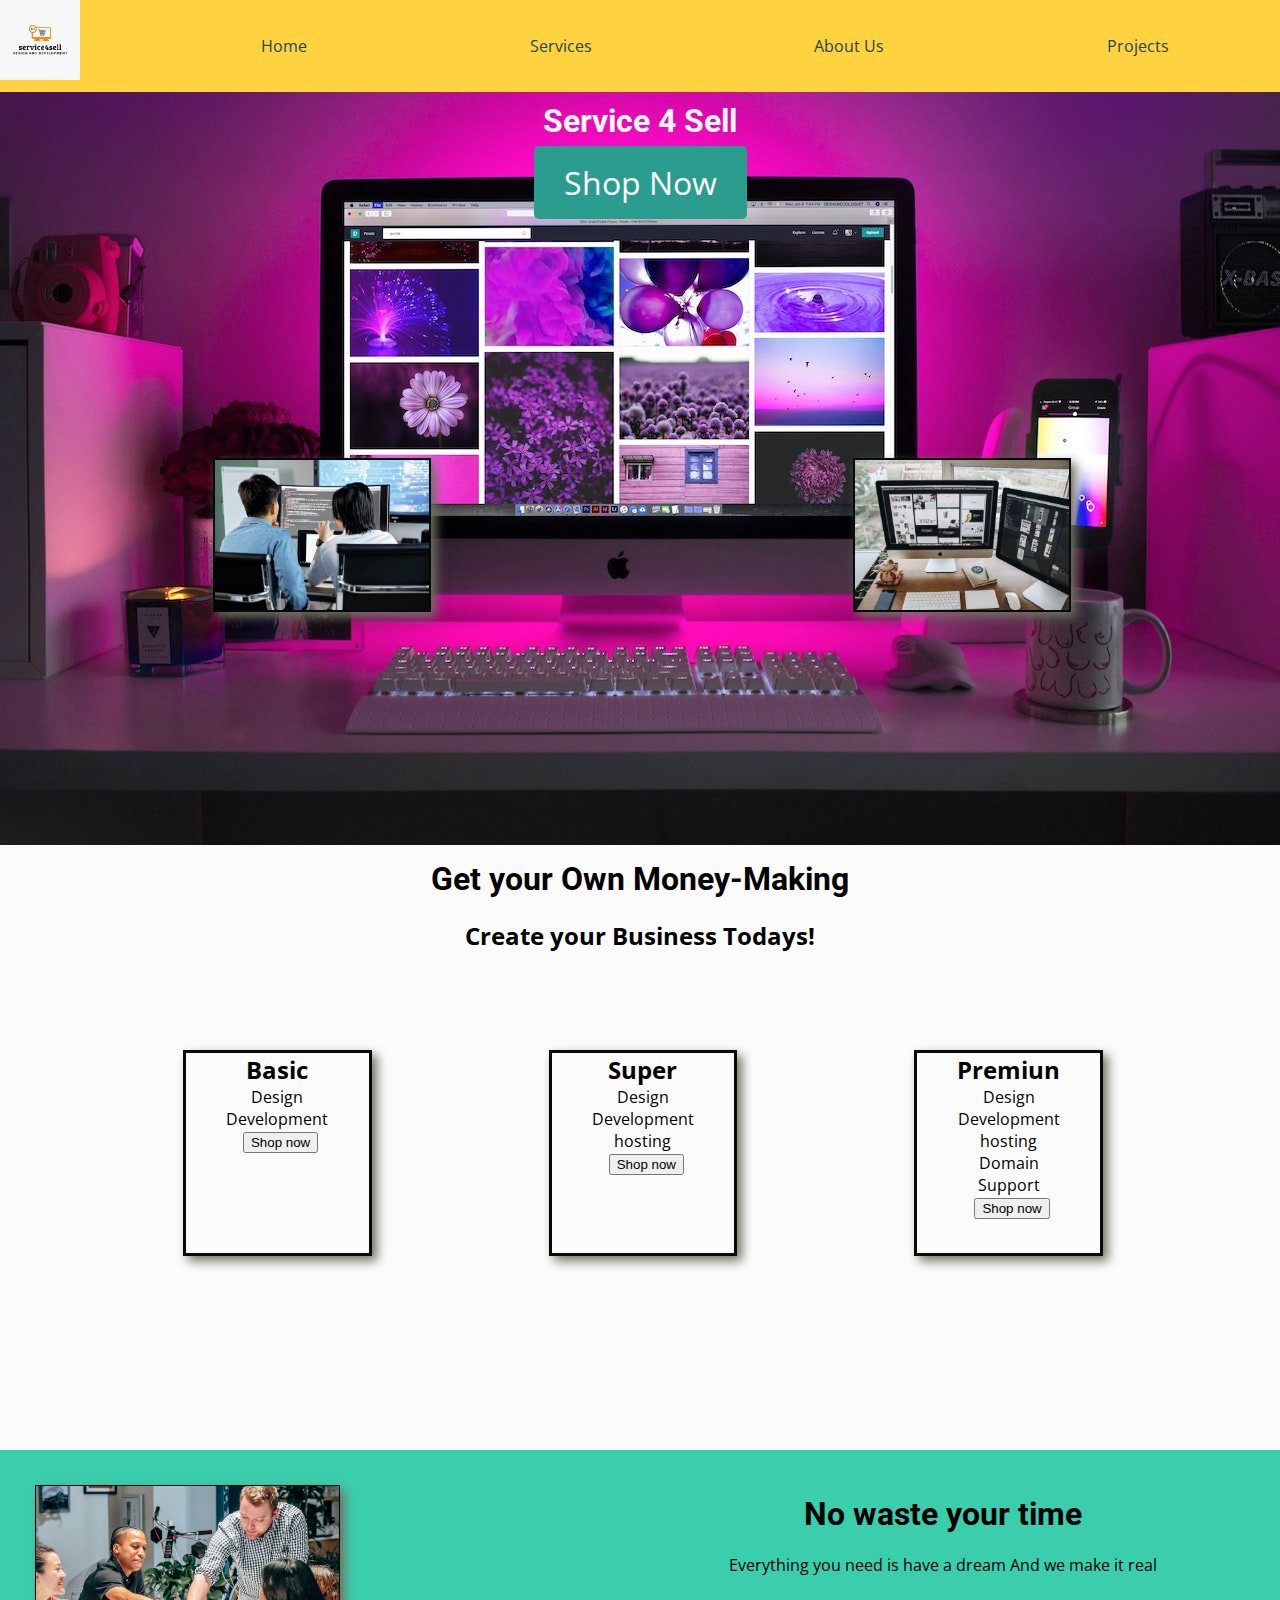
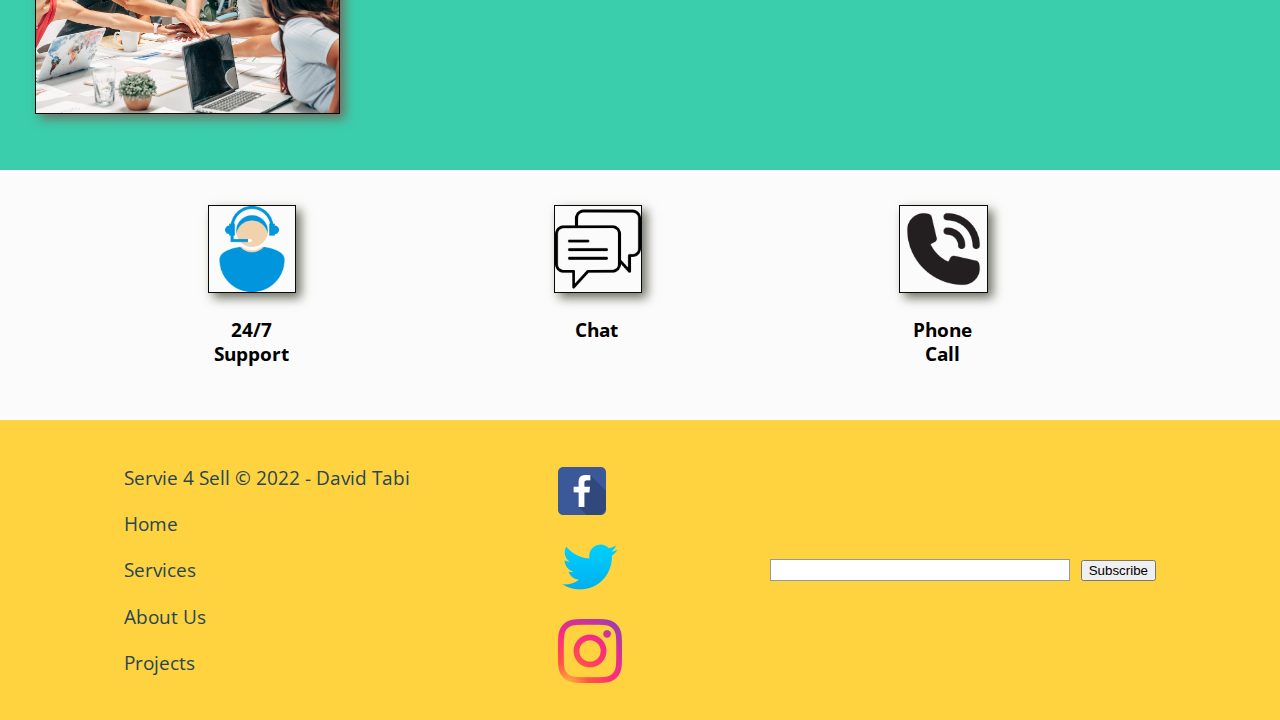
<file: 4sell/index.html>
<!DOCTYPE html>
<html lang="en">
<head>
    <meta charset="UTF-8">
    <meta http-equiv="X-UA-Compatible" content="IE=edge">
    <meta name="viewport" content="width=device-width, initial-scale=1.0">
    <link rel="stylesheet" href="styles/style.css">
    <title>Service 4 Sell | Home</title>
</head>
<body>
    <div id="content">
        <header>
            <a id="logo" href="index.html">
                <img class="logo" src="images/service4sell.png" alt="Service 4 sell">
            </a>
            <nav>
                <a href="index.html">Home</a> 
                <a href="services.html">Services</a>
                <a href="aboutus.html">About Us</a>
                <a href="projects.html">Projects</a>
            </nav>
        </header>
        <div id="hero">
            <div id="hero-box">
                <img id="hero-img" src="images/home.jpg" alt="A good place to create you ecommerce">
            </div>
            <section id="hero-msg">
                <h1 class="home-title">Service 4 Sell</h1>
                <div class="button-box">
                    <a class="book" href="services.html">Shop Now</a>
                </div>
            </section>
            <section class="hero-img-two">
                <img class="one" src="images/developer.jpg" alt="First little image">
                <img class="two" src="images/developer2.jpg" alt="First little image">
            </section>
        </div>
        <main class="home-grid">
            <div class="first-tittle">
                <h1>Get your Own Money-Making</h1>
                <h2>Create your Business Todays!</h2>
            </div>
            <section class="card-one">
                <h2>Basic</h2>
                <ul>
                    <li>Design</li>
                    <li>Development</li>
                </ul>
                <button>Shop now</button> 
            </section>
            <section class="card-two">
                <h2>Super</h2>
                <ul>
                    <li>Design</li>
                    <li>Development</li>
                    <li>hosting</li>
                </ul>
                <button>Shop now</button> 
            </section>
            <section class="card-three">
                <h2>Premiun</h2>
                <ul>
                    <li>Design</li>
                    <li>Development</li>
                    <li>hosting</li>
                    <li>Domain</li>
                    <li>Support</li>
                </ul>
                <button>Shop now</button> 
            </section>
            <div id="background">
                <img class="card-about" src="images/about.jpg" alt="First little image">
                <div>
                <h1>No waste your time</h1>
                <p>Everything you need is have a dream And we make it real</p>
                </div>
            </div>
            <section class="msg-support">
                <div class="support-one">
                    <img class="support-img" src="images/support.png" alt="First little image">
                    <h3>24/7 Support</h3>
                </div>
                <div class="support-two">
                    <img class="support-img" src="images/chat.png" alt="First little image">
                    <h3>Chat</h3>
                </div>
                <div class="support-three">
                    <img class="support-img" src="images/phonecall.png" alt="First little image">
                    <h3>Phone Call</h3>
                </div>
            </section>
        </main>
        <footer>
            <div>
                <p>Servie 4 Sell &copy; 2022 - David Tabi</p>
                <p><a href="index.html">Home</a></p>
                <p><a href="services.html">Services</a></p>
                <p><a href="aboutus.html">About Us</a></p>
                <p><a href="projects.html">Projects</a></p>
            </div>
            <div class="social">
            
                <a href="https://facebook.com" target="_blank">
                    <img src="images/facebook.png" alt="fb icon">
                </a>
                <a href="https://twitter.com" target="_blank">
                    <img src="images/twitter.png" alt="twitter icon">
                </a>
                <a href="https://instagram.com" target="_blank">
                    <img src="images/instagram.png" alt="instagram icon">
                </a>
            
            </div>
            <div>
                <input>
                <button>Subscribe</button>
            </div>
       </footer>
    </div>   
</body>
</html>
</file>
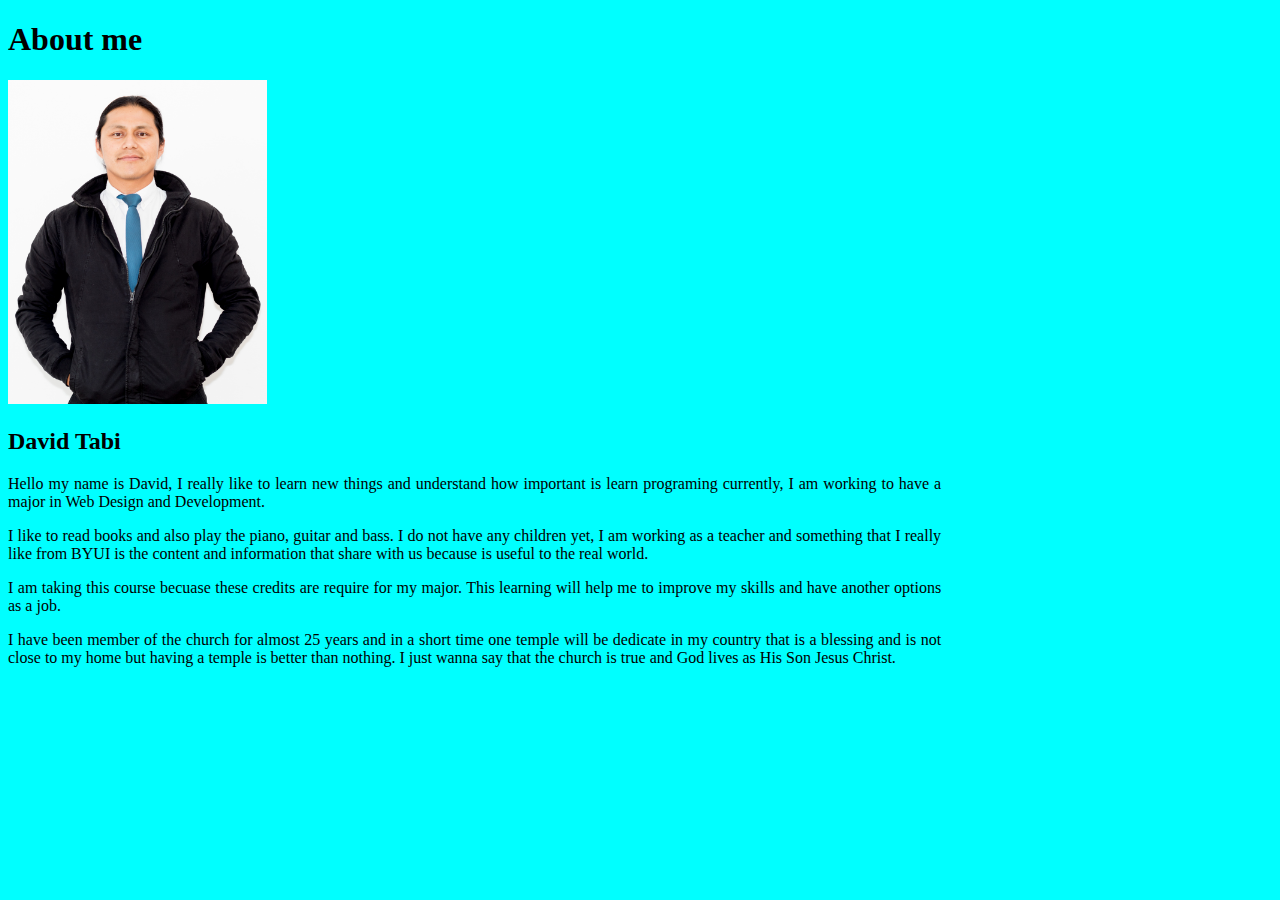
<file: aboutme/index.html>
<!DOCTYPE html>
<html lang="en">
<head>
    <meta charset="UTF-8">
    <meta http-equiv="X-UA-Compatible" content="IE=edge">
    <meta name="viewport" content="width=device-width, initial-scale=1.0">
    <title>All About me</title>
    <link rel="stylesheet" href="styles/style.css">
</head>
<body>
    <h1>About me</h1>
    <img alt="Image of me?" src="images/DavidTabi.jpg">
    <h2>David Tabi</h2>
    <p>Hello my name is David, I really like to learn new things and understand how 
        important is learn programing currently, I am working to have a major in Web Design 
        and Development.</p> 
        <p>I like to read books and also play the piano, guitar and 
        bass. I do not have any children yet, I am working as a teacher and something that 
        I really like from BYUI is the content and information that share with us 
        because is useful to the real world. </p>
        <p>I am taking this course becuase these
        credits are require for my major. This learning will help me to improve my 
        skills and have another options as a job. 
        <p>I have been member of the church for almost
        25 years and in a short time one temple will be dedicate in my country that is a blessing
        and is not close to my home but having a temple is better than nothing.
        I just wanna say that the church is true and God lives as His Son Jesus Christ.
    </p>
</body>
</html>
</file>
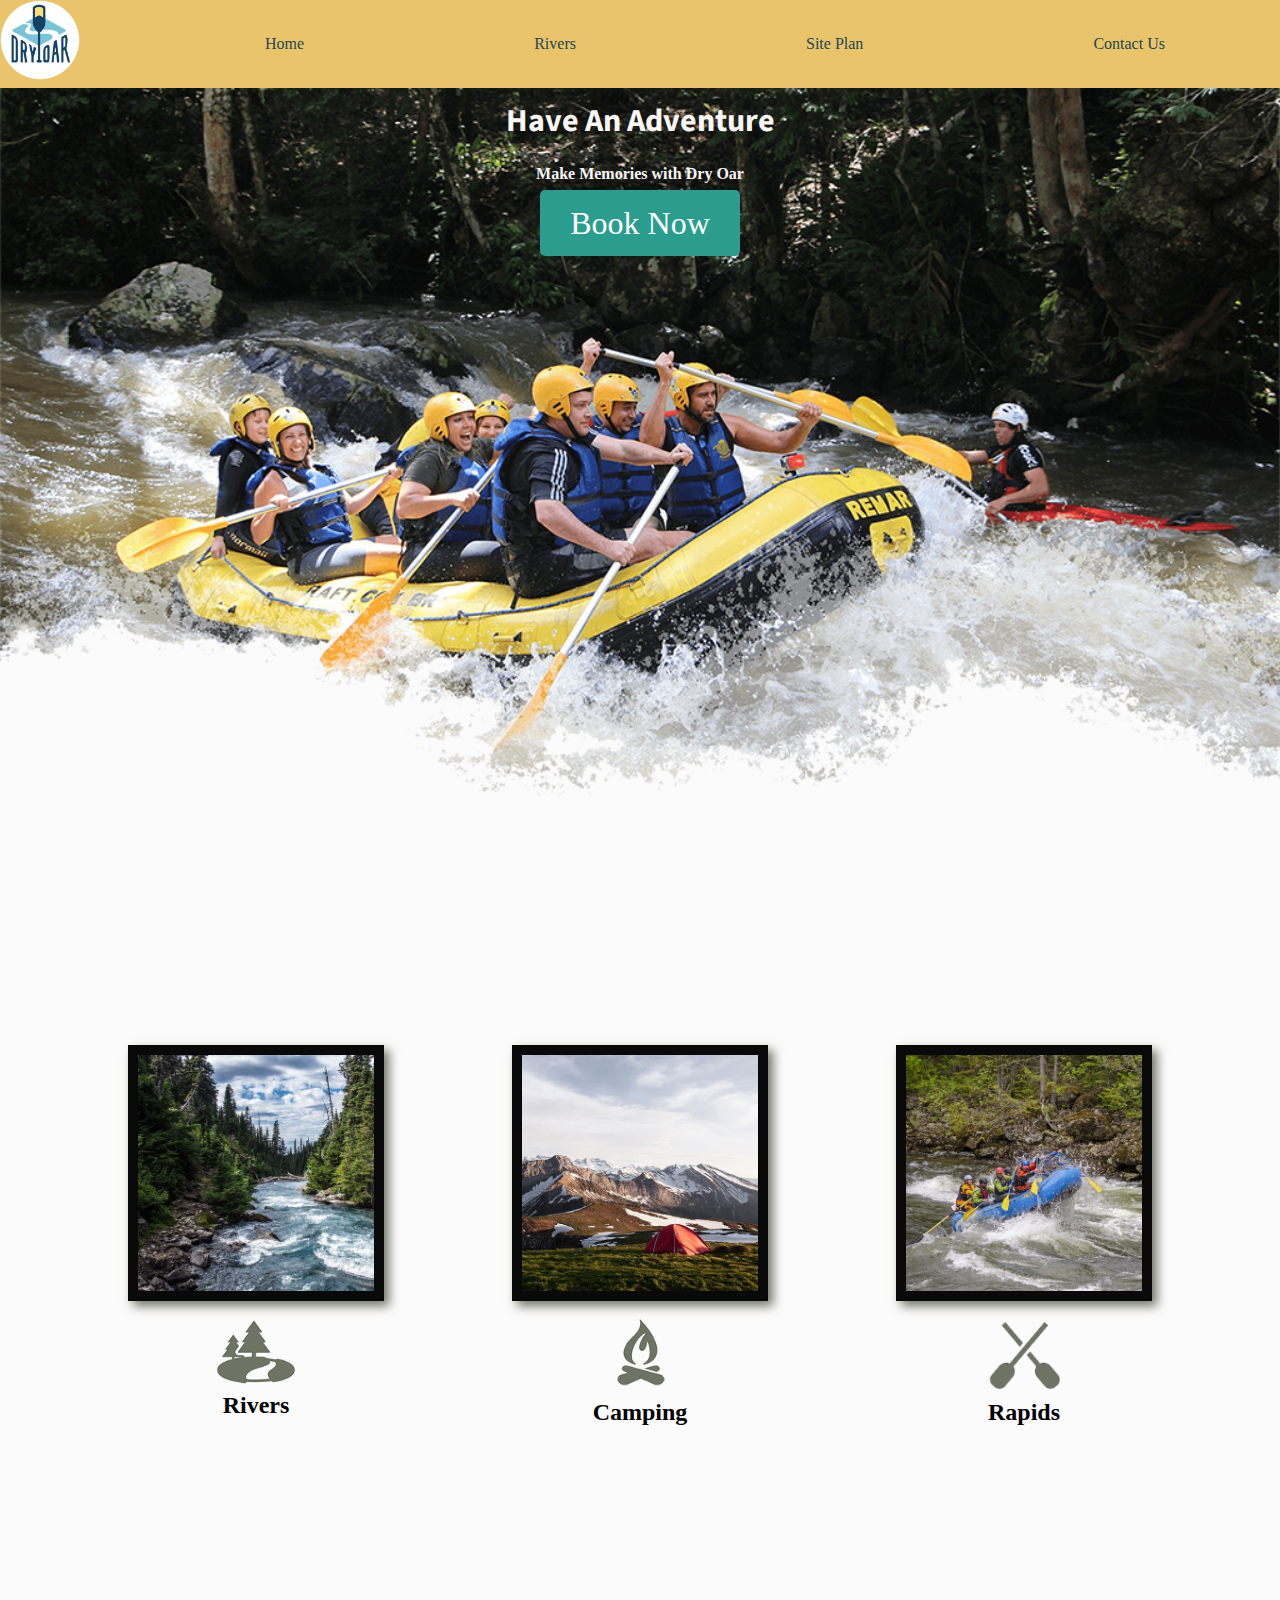
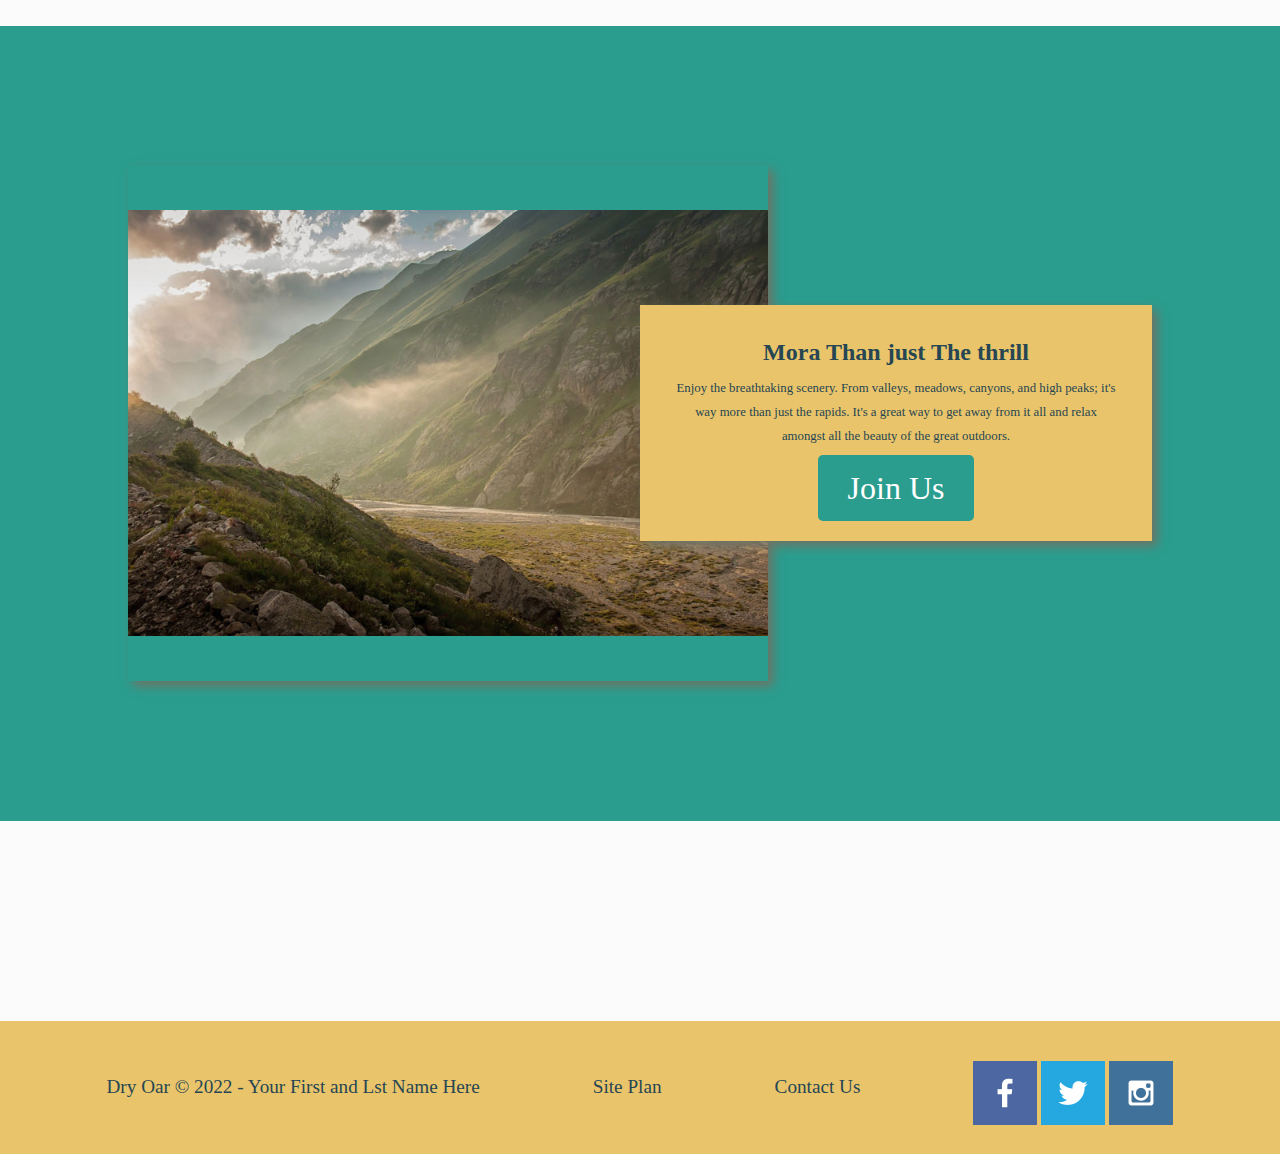
<file: wwr/index.html>
<!DOCTYPE html>
<html lang="en">
<head>
    <meta charset="UTF-8">
    <meta http-equiv="X-UA-Compatible" content="IE=edge">
    <meta name="viewport" content="width=device-width, initial-scale=1.0">
    <link rel="stylesheet" href="styles/style.css">
    <title>Whitewater Rafting Vacations | Home</title>
</head>
<body>
    <div id="content">
        <header>
            <a id="logo" href="index.html">
                <img class="logo" src="images/logo.png" alt="Dry Oar logo">
            </a>
            <nav>
                <a href="index.html">Home</a> 
                <a href="rivers.html">Rivers</a>
                <a href="site-plan-rafting.html">Site Plan</a>
                <a href="contactus.html">Contact Us</a>
            </nav>
        </header>
        <div id="hero">
            <div id="hero-box">
                <img id="hero-img" src="images/hero.png" alt="People enjoying white water rafting">
            </div>
            <section id="hero-msg">
                <h1 class="home-title">Have An Adventure</h1>
                <h4>Make Memories with Dry Oar</h4>
                <div class="button-box">
                    <a class="book" href="rates.html">Book Now</a>
                </div>
            </section>
        </div>
        <main class="home-grid">
            <section class="rivers-card">
                <img class="card-img" src="images/rivers.jpeg" alt="river in forest">
                <img class="icon" src="images/river_icon.png" alt="river icon">
                <h2>Rivers</h2>
            </section>
            <section class="camping-card">
                <img class="card-img" src="images/camping.jpeg" alt="tent in mountains">
                <img class="icon" src="images/fire_icon.png" alt="fire icon">
                <h2>Camping</h2>
            </section>
            <section class="rapids-card">
                <img class="card-img" src="images/rapids.jpeg" alt="rafting boat">
                <img class="icon" src="images/oars.png" alt="oars icon">
                <h2>Rapids</h2>
            </section>
            <div id="background"></div>
            <img class="mountains" src="images/mountains.jpeg" alt="Misty mountains">
            <section class="msg">
                <h2>Mora Than just The thrill</h2>
                <p>Enjoy the breathtaking scenery. From valleys, meadows, canyons, and high peaks; it's way more than just the rapids. It's a great 
                    way to get away from it all and relax amongst all the beauty of the great outdoors.</p>
                <a class="join" href="rivers.html">Join Us</a>
            </section>
        </main>
        <footer>
            <p>Dry Oar &copy; 2022 - Your First and Lst Name Here</p>
            <p><a href="site-plan-rafting.html">Site Plan</a></p>
            <p><a href="contactus.html">Contact Us</a></p>
            <div class="social">
                <a href="https://facebook.com" target="_blank">
                    <img src="images/facebook.png" alt="fb icon">
                </a>
                <a href="https://twitter.com" target="_blank">
                    <img src="images/twitter.png" alt="twitter icon">
                </a>
                <a href="https://instagram.com" target="_blank">
                    <img src="images/instagram.png" alt="instagram icon">
                </a>
            </div>
       </footer>
    </div>   
</body>
</html>
</file>
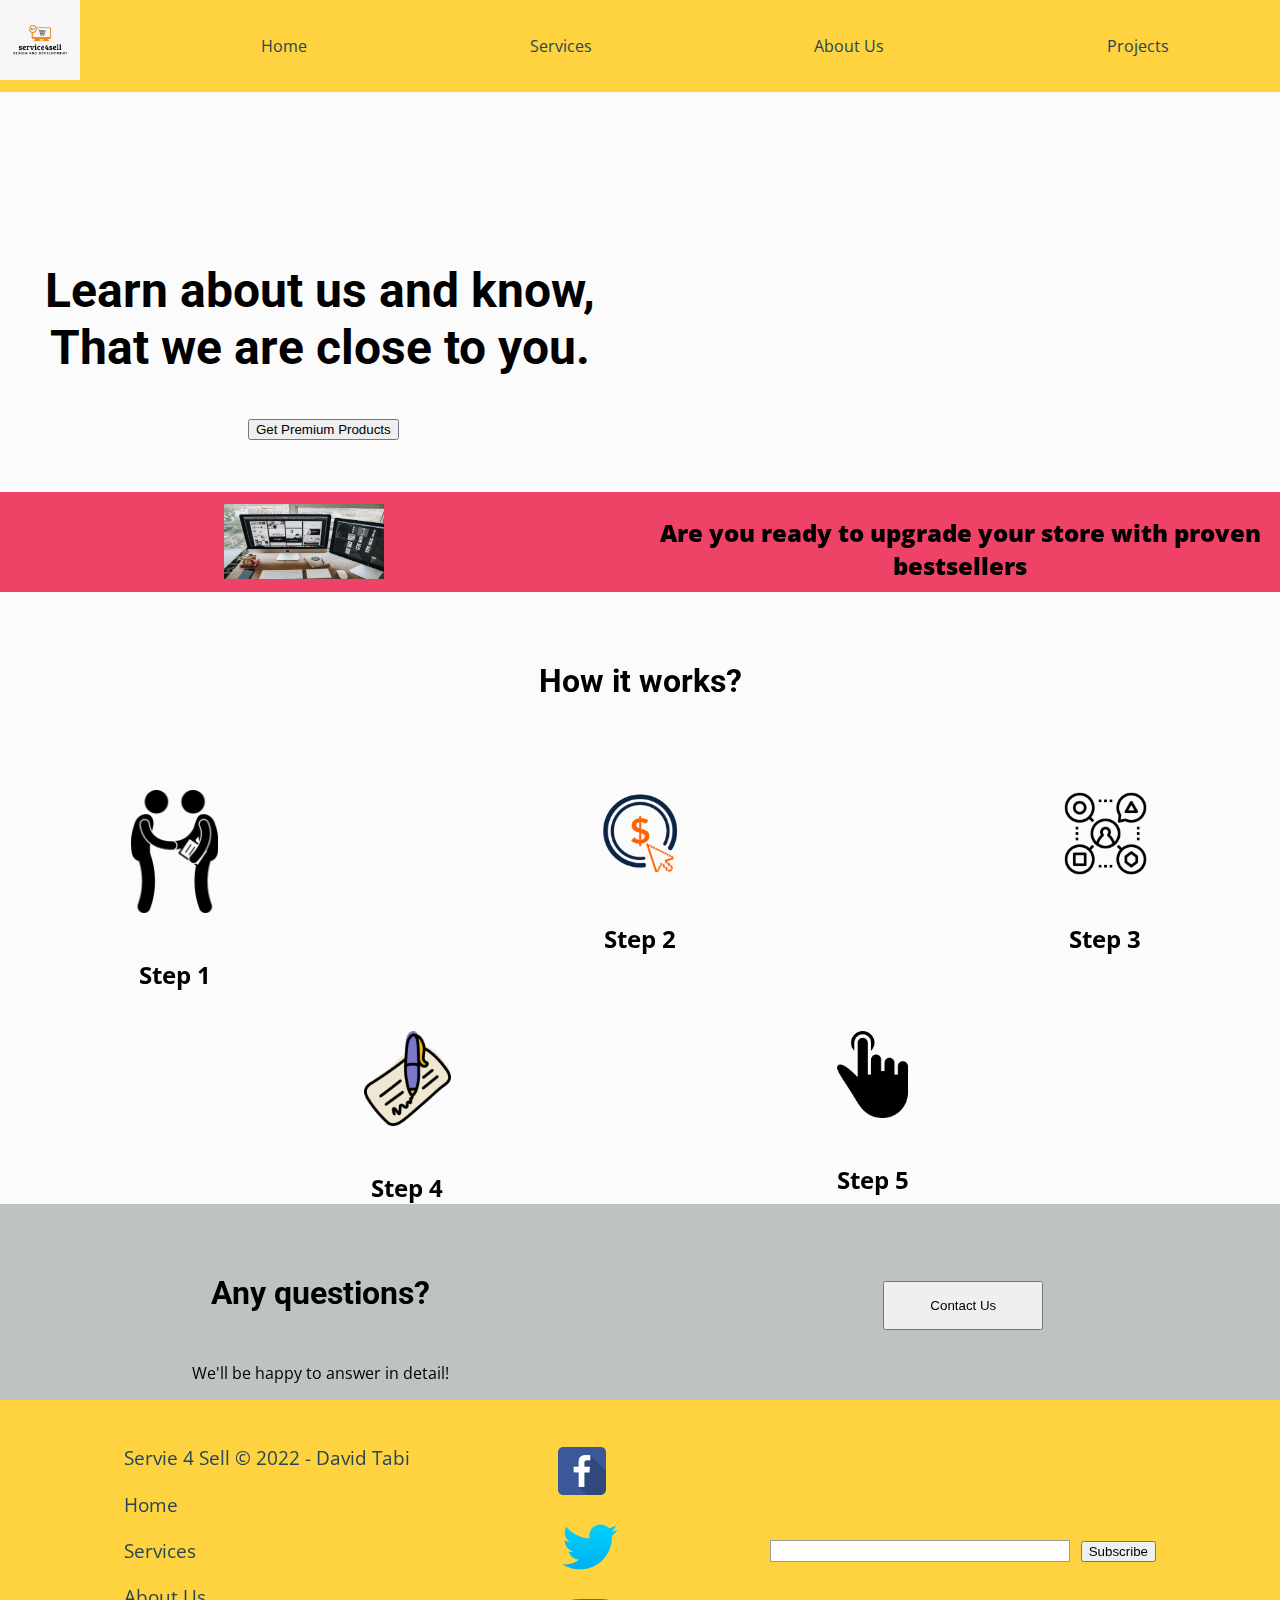
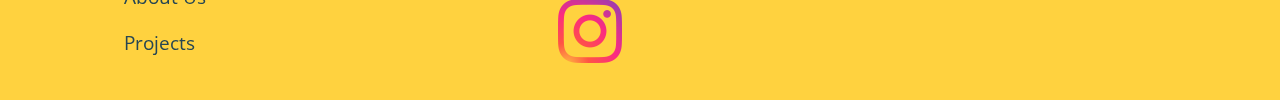
<file: 4sell/aboutus.html>
<!DOCTYPE html>
<html lang="en">
<head>
    <meta charset="UTF-8">
    <meta http-equiv="X-UA-Compatible" content="IE=edge">
    <meta name="viewport" content="width=device-width, initial-scale=1.0">
    <link rel="stylesheet" href="styles/style.css">
    <title>Service 4 Sell | Home</title>
</head>
<body>
    <div id="content">
        <header>
            <a id="logo" href="index.html">
                <img class="logo" src="images/service4sell.png" alt="Service 4 sell">
            </a>
            <nav>
                <a href="index.html">Home</a> 
                <a href="services.html">Services</a>
                <a href="aboutus.html">About Us</a>
                <a href="projects.html">Projects</a>
            </nav>
        </header>
        <div id="hero-about">
            <section class="hero-msg-about">
                <h1 class=about-title">Learn about us and know,</br>
                    That we are close to you.
                </h1>
                <button>Get Premium Products</button>
            </section>
            <section class="hero-msg-video">
                <iframe class="about-video" 
                src="https://www.youtube.com/embed/4RHStW8S82Y" 
                title="YouTube video player" frameborder="0" 
                allow="accelerometer; autoplay; clipboard-write; encrypted-media; gyroscope; picture-in-picture" 
                allowfullscreen></iframe>
            </section>
            <section class="hero-msg-developer">
                <img class="developer-img" 
                src="images/developer2.jpg">
                <p>Are you ready to upgrade your store with proven bestsellers</p>
            </section>
        </div>
        <main class="about-grid">
            <h1>How it works?</h1>
            <section class="step-one">
                <img class="about-one" src="images/contract.png">
                <h2>Step 1</h2>
            </section>
            <section class="step-two">
                <img class="about-two" src="images/pay.png">
                <h2>Step 2</h2>
            </section>
            <section class="step-three">
                <img class="about-three" src="images/choose.png">
                <h2>Step 3</h2>
            </section>
            <section class="step-four">
                <img class="about-four" src="images/registre.png">
                <h2>Step 4</h2>
            </section>
            <section class="step-five">
                <img class="about-five" src="images/click.png">
                <h2>Step 5</h2>
            </section>
            <section class="step-other">
                <div>
                    <h1>Any questions?</h1>
                    <p>We'll be happy to answer in detail!</p>
                
                </div>
                <div>
                    <button>Contact Us</button>
                </div>
            </section>
        </main>
        <footer>
            <div>
                <p>Servie 4 Sell &copy; 2022 - David Tabi</p>
                <p><a href="index.html">Home</a></p>
                <p><a href="services.html">Services</a></p>
                <p><a href="aboutus.html">About Us</a></p>
                <p><a href="projects.html">Projects</a></p>
            </div>
            <div class="social">
            
                <a href="https://facebook.com" target="_blank">
                    <img src="images/facebook.png" alt="fb icon">
                </a>
                <a href="https://twitter.com" target="_blank">
                    <img src="images/twitter.png" alt="twitter icon">
                </a>
                <a href="https://instagram.com" target="_blank">
                    <img src="images/instagram.png" alt="instagram icon">
                </a>
            
            </div>
            <div>
                <input>
                <button>Subscribe</button>
            </div>
       </footer>
    </div>   
</body>
</html>
</file>
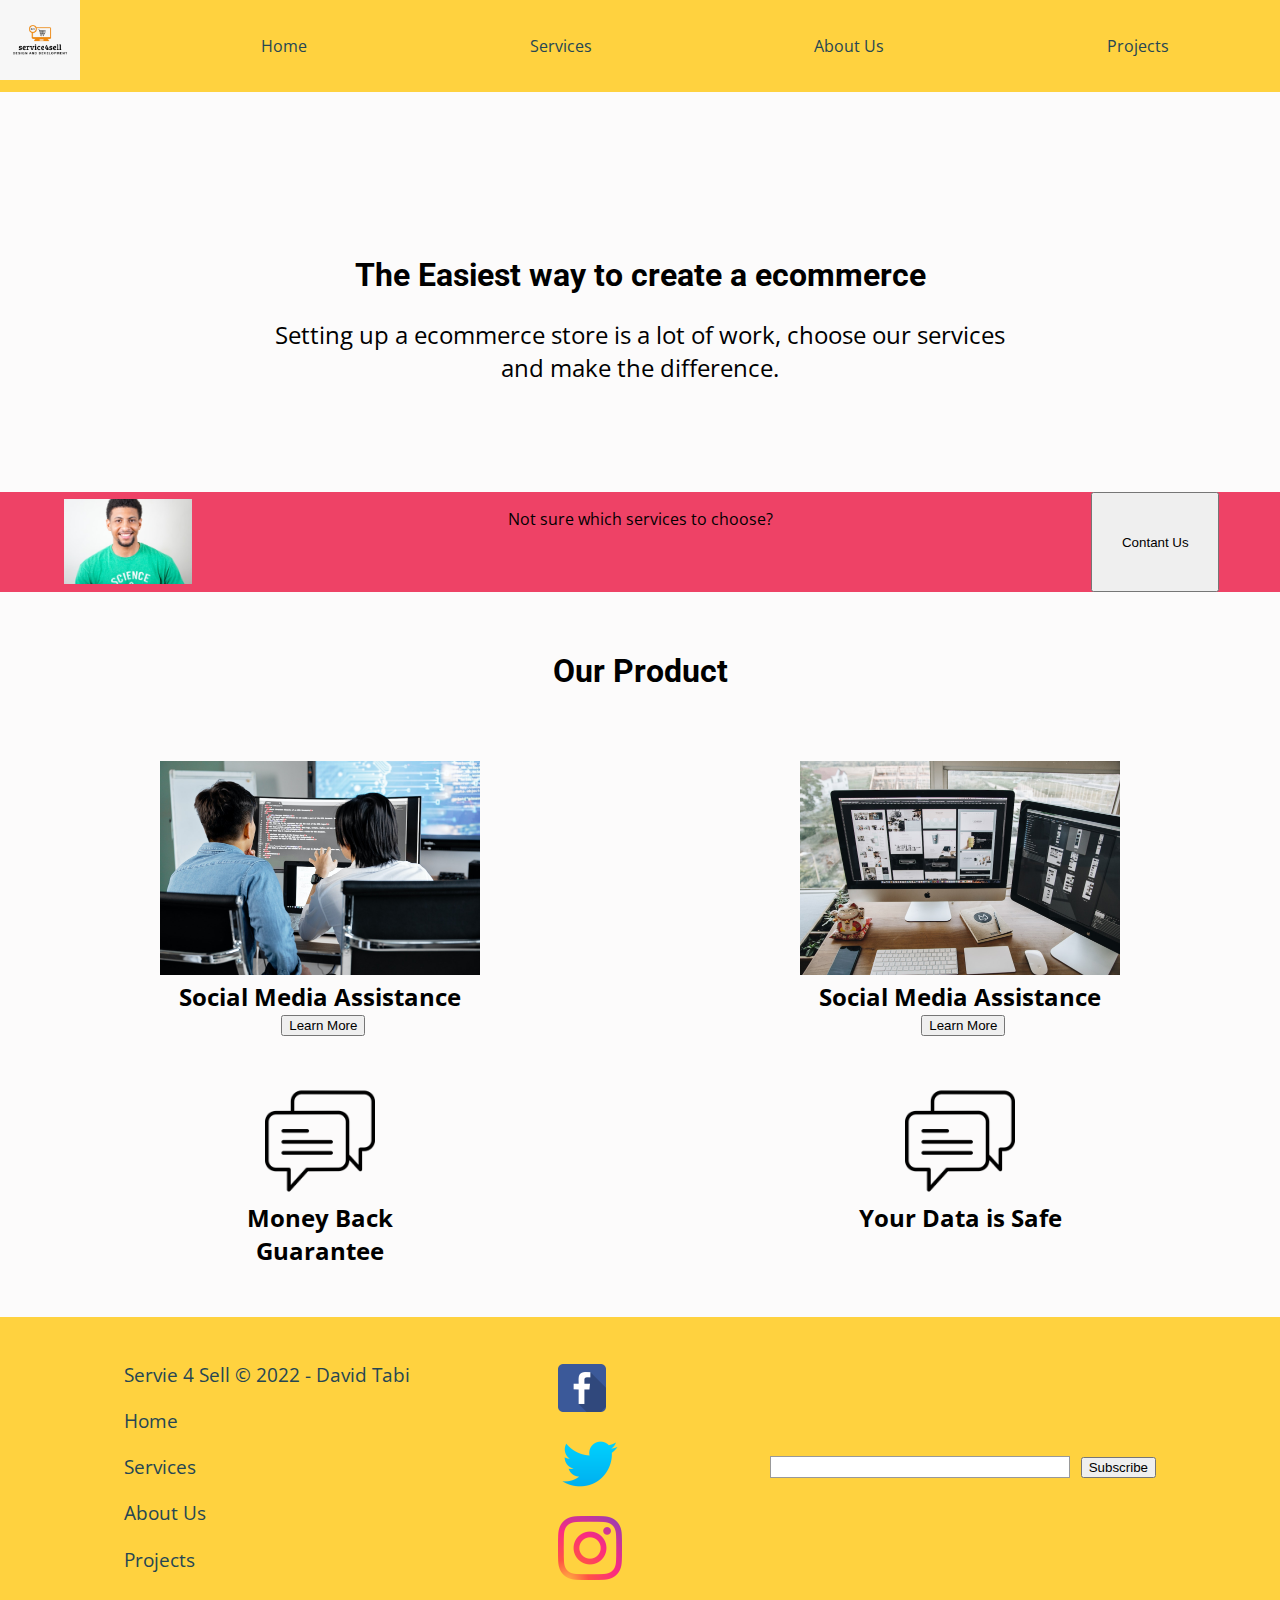
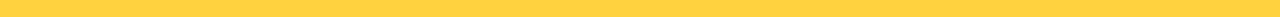
<file: 4sell/services.html>
<!DOCTYPE html>
<html lang="en">
<head>
    <meta charset="UTF-8">
    <meta http-equiv="X-UA-Compatible" content="IE=edge">
    <meta name="viewport" content="width=device-width, initial-scale=1.0">
    <link rel="stylesheet" href="styles/style.css">
    <title>Service 4 Sell | Home</title>
</head>
<body>
    <div id="content">
        <header>
            <a id="logo" href="index.html">
                <img class="logo" src="images/service4sell.png" alt="Service 4 sell">
            </a>
            <nav>
                <a href="index.html">Home</a> 
                <a href="services.html">Services</a>
                <a href="aboutus.html">About Us</a>
                <a href="projects.html">Projects</a>
            </nav>
        </header>
        <div id="hero-services">
            <section id="hero-msg-services">
                <h1 class="services-title">The Easiest way to create a ecommerce</h1>
                <p class="services-p">Setting up a ecommerce store is a lot of work, choose our 
                    services and make the difference.
                </p>
            </section>
            <section class="small-banner">
                <img class="small-image" src="images/profile.jpg">
                <p>Not sure which services to choose?</p>
                <button class="small-button">Contant Us</button>
            </section>
        </div>
        <main class="services-grid">
            <h1>Our Product</h1>
            <section class="section-product">
                <img class="product-one" src="images/developer.jpg">
                <h2>Social Media Assistance</h2>
                <button>Learn More</button>
            </section>
            <section class="section-product-two">
                <img class="product-two" src="images/developer2.jpg">
                <h2>Social Media Assistance</h2>
                <button>Learn More</button>
            </section>
            <section class="section-support">
                <img class="service-support-one" src="images/chat.png">
                <h2>Money Back Guarantee</h2>
            </section>
            <section class="section-support-two">
                <img class="service-support-two" src="images/chat.png">
                <h2>Your Data is Safe</h2>
            </section>
        </main>
        <footer>
            <div>
                <p>Servie 4 Sell &copy; 2022 - David Tabi</p>
                <p><a href="index.html">Home</a></p>
                <p><a href="services.html">Services</a></p>
                <p><a href="aboutus.html">About Us</a></p>
                <p><a href="projects.html">Projects</a></p>
            </div>
            <div class="social">
            
                <a href="https://facebook.com" target="_blank">
                    <img src="images/facebook.png" alt="fb icon">
                </a>
                <a href="https://twitter.com" target="_blank">
                    <img src="images/twitter.png" alt="twitter icon">
                </a>
                <a href="https://instagram.com" target="_blank">
                    <img src="images/instagram.png" alt="instagram icon">
                </a>
            
            </div>
            <div>
                <input>
                <button>Subscribe</button>
            </div>
       </footer>
    </div>   
</body>
</html>
</file>
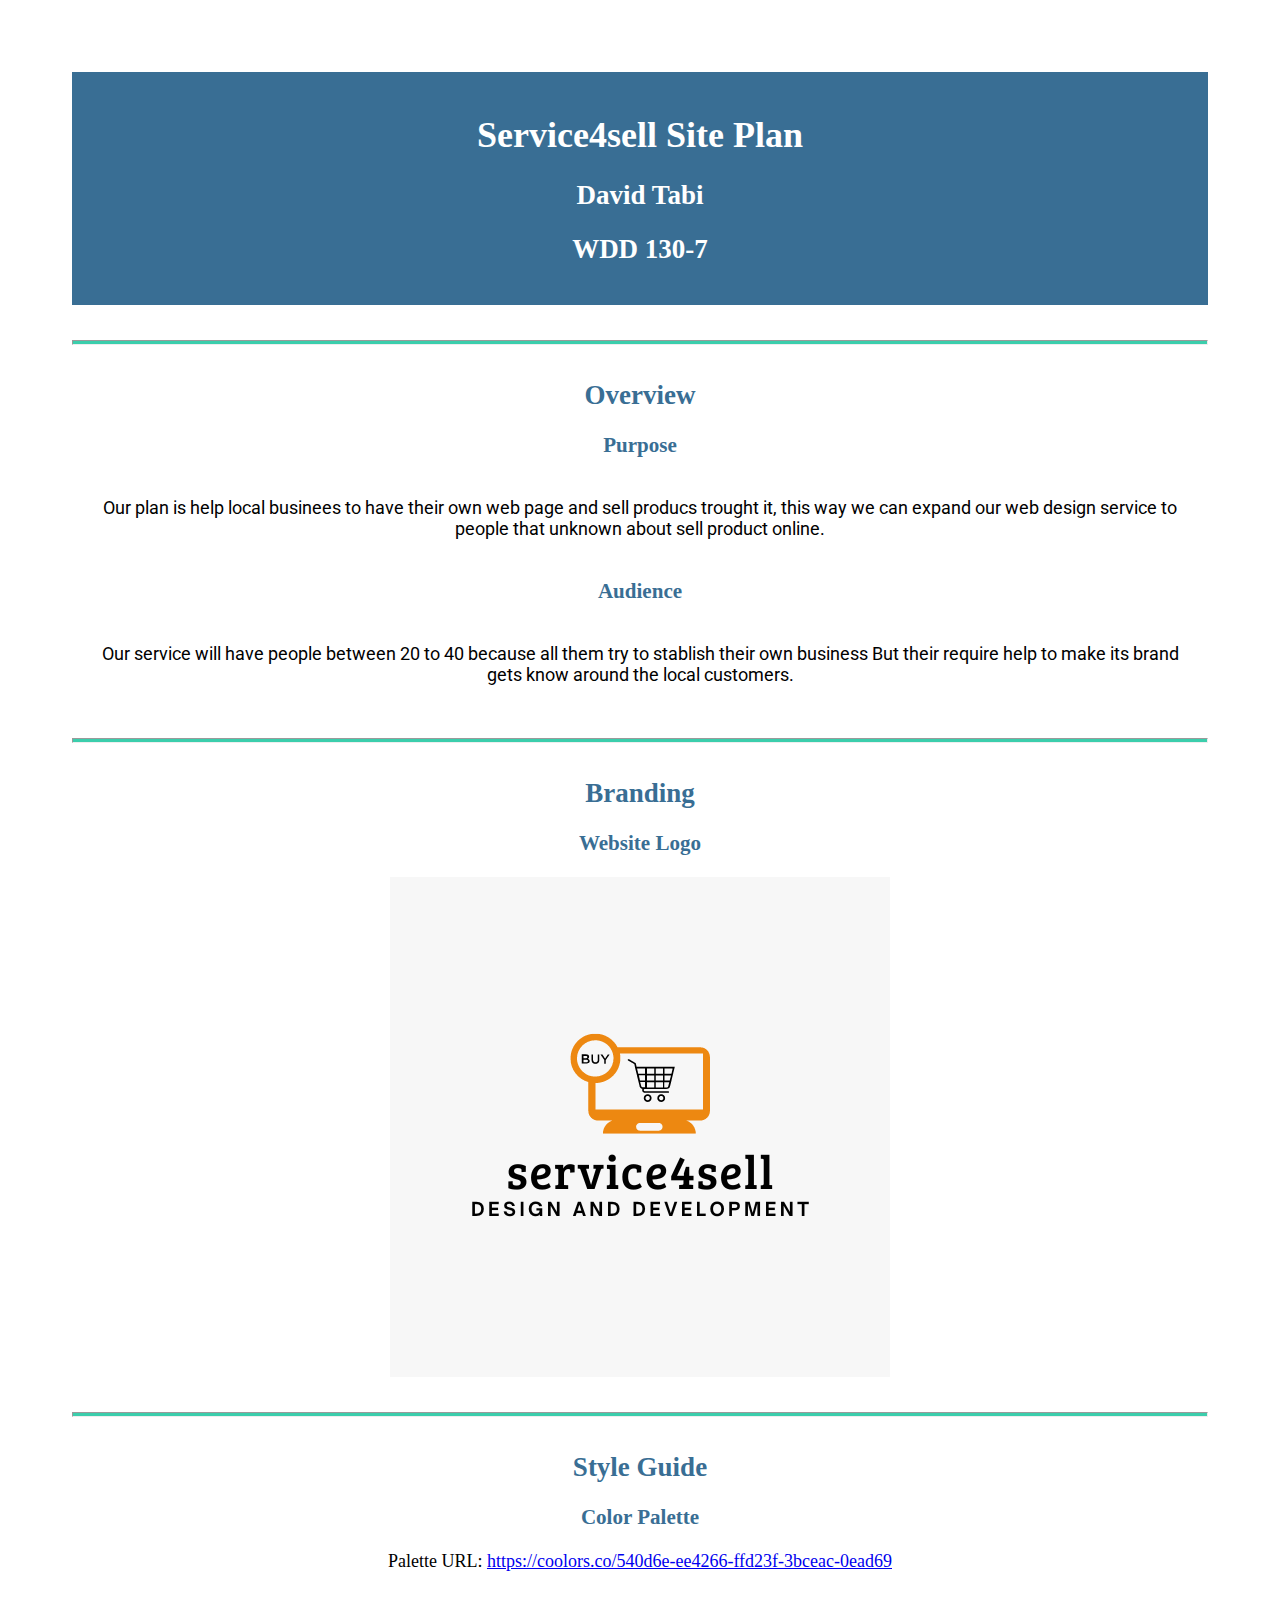
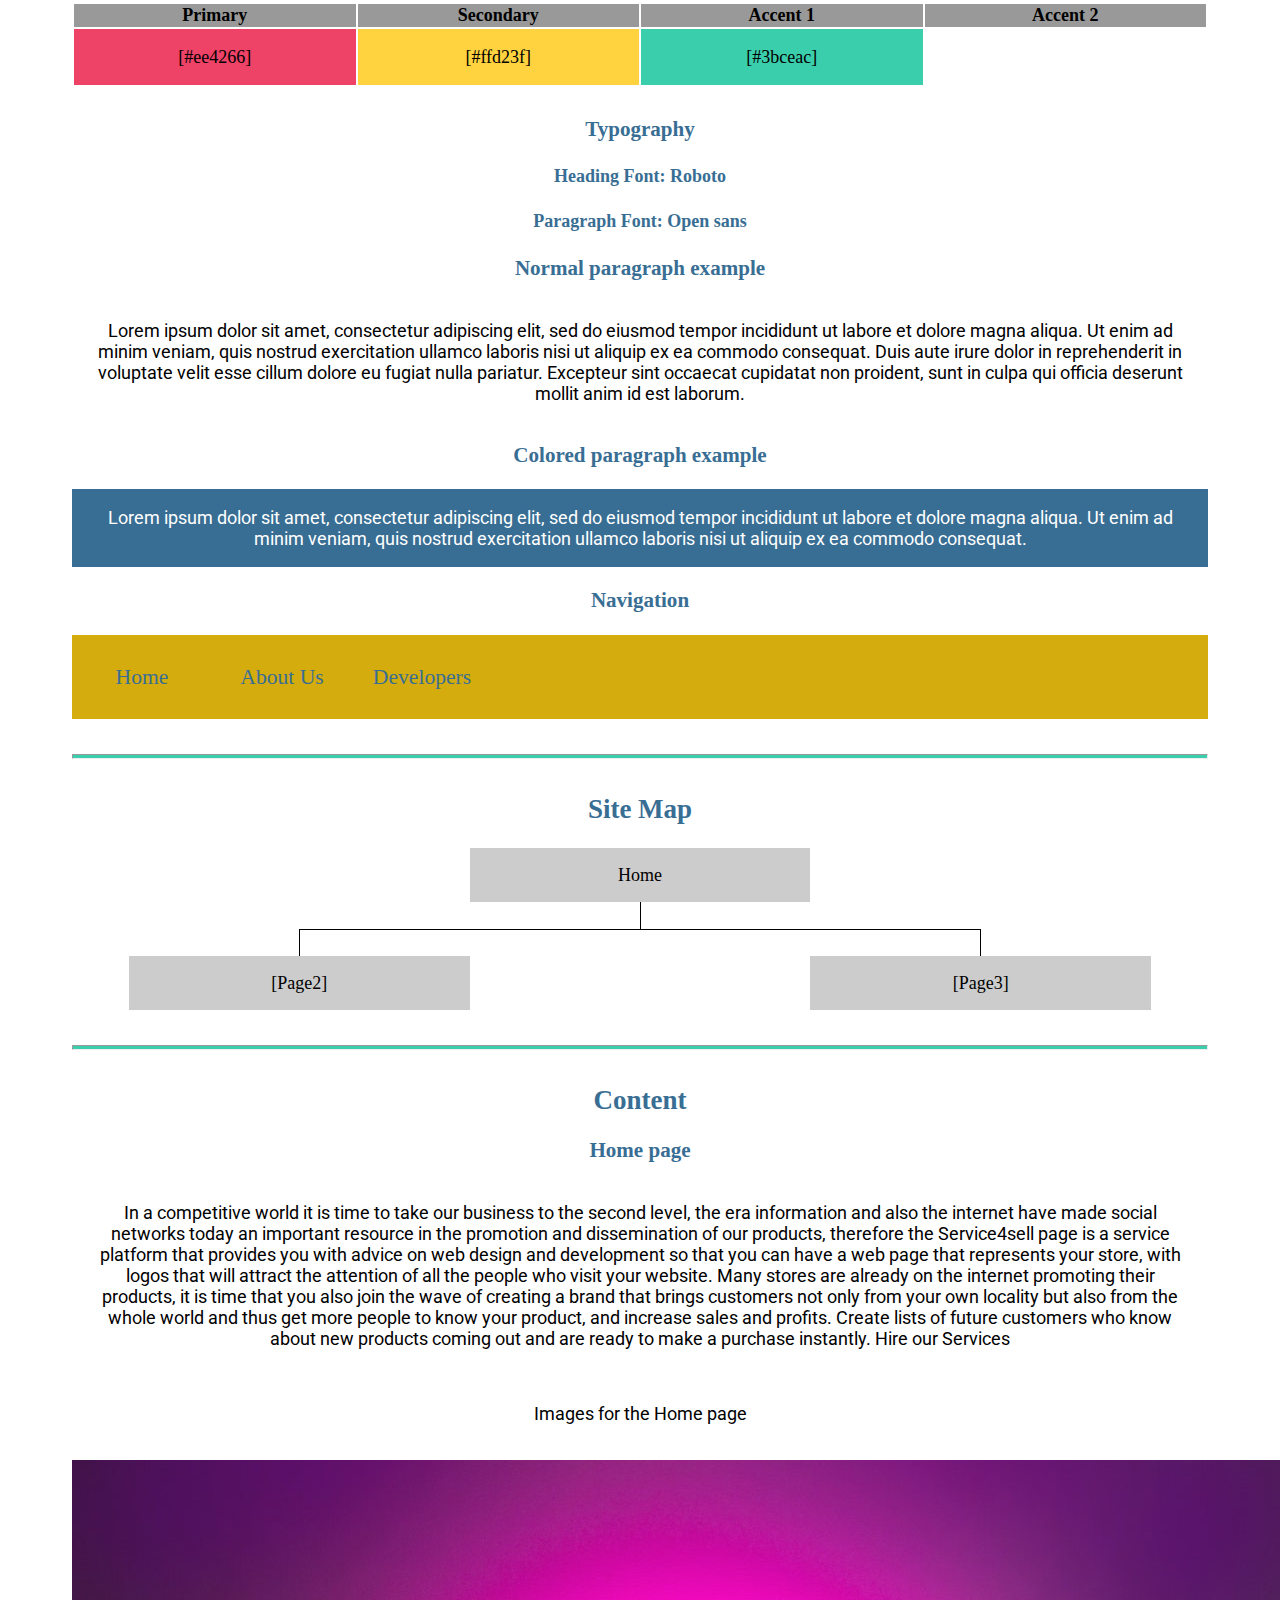
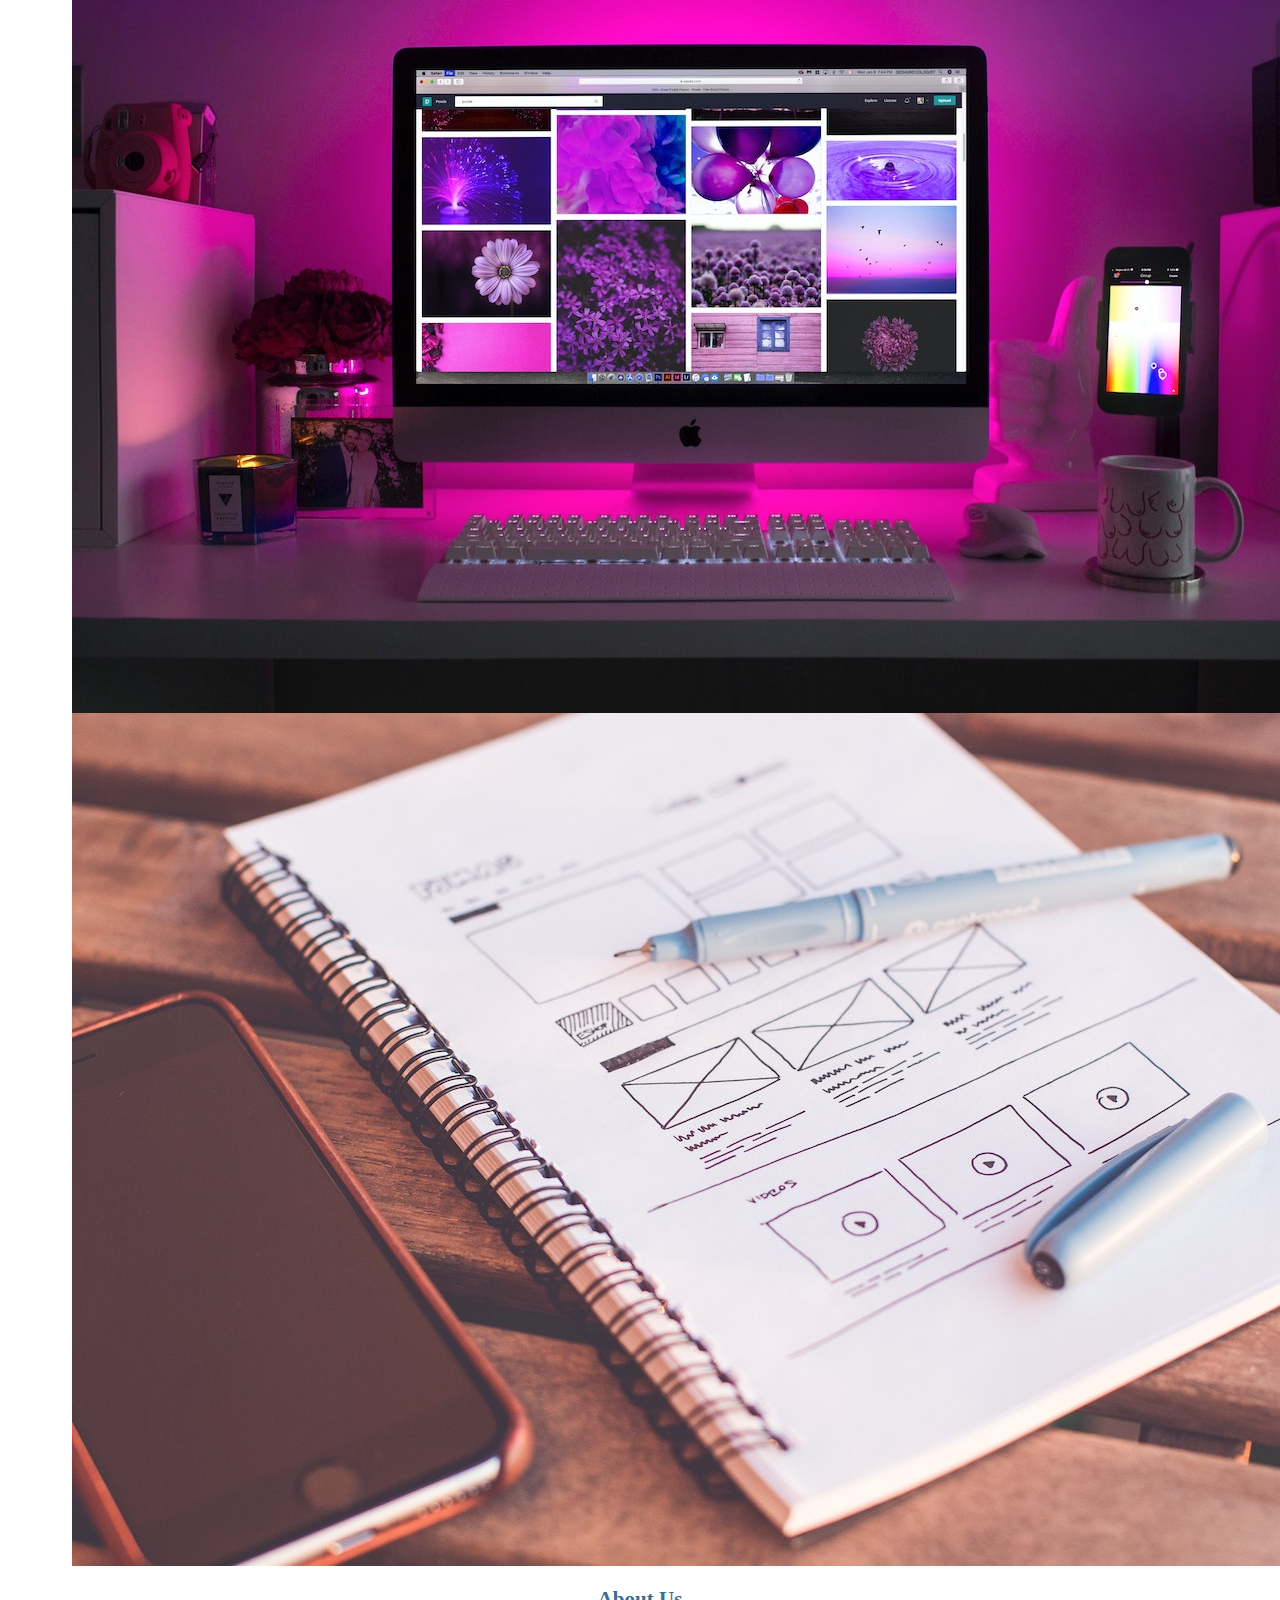
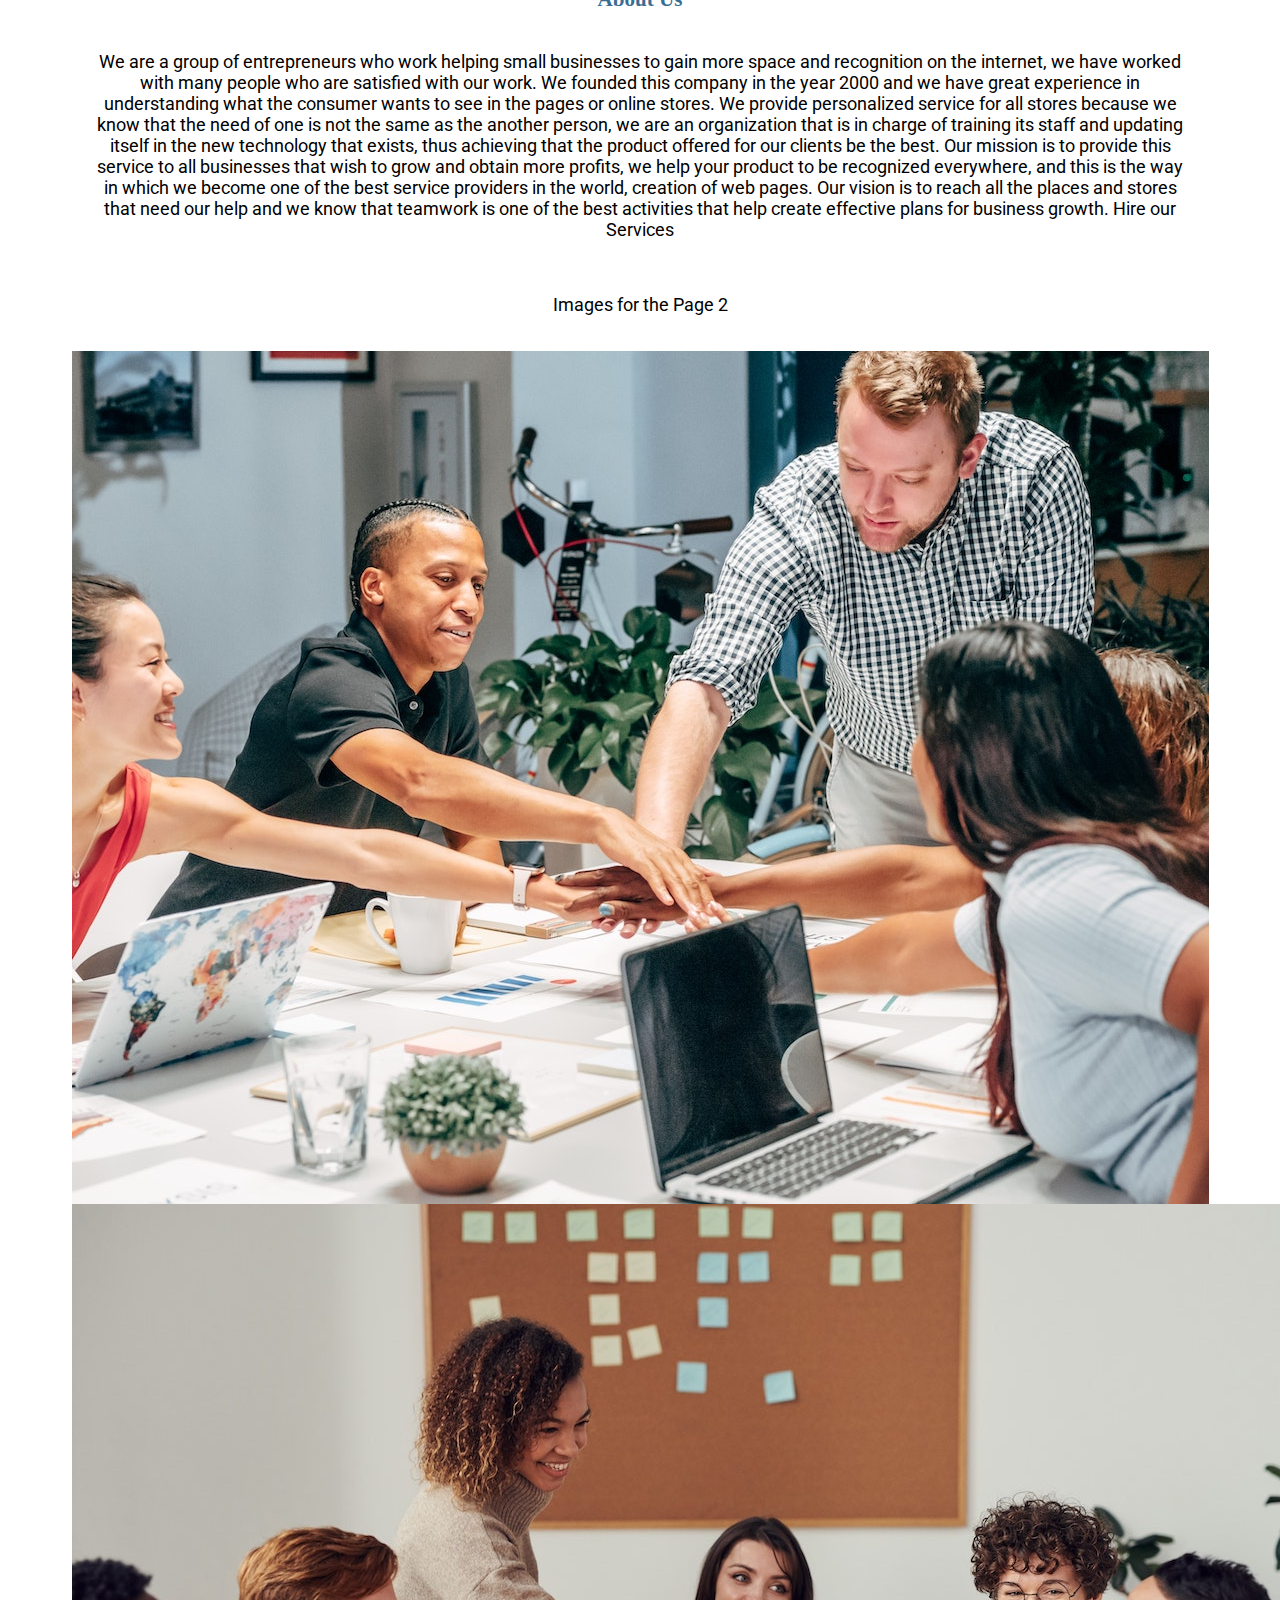
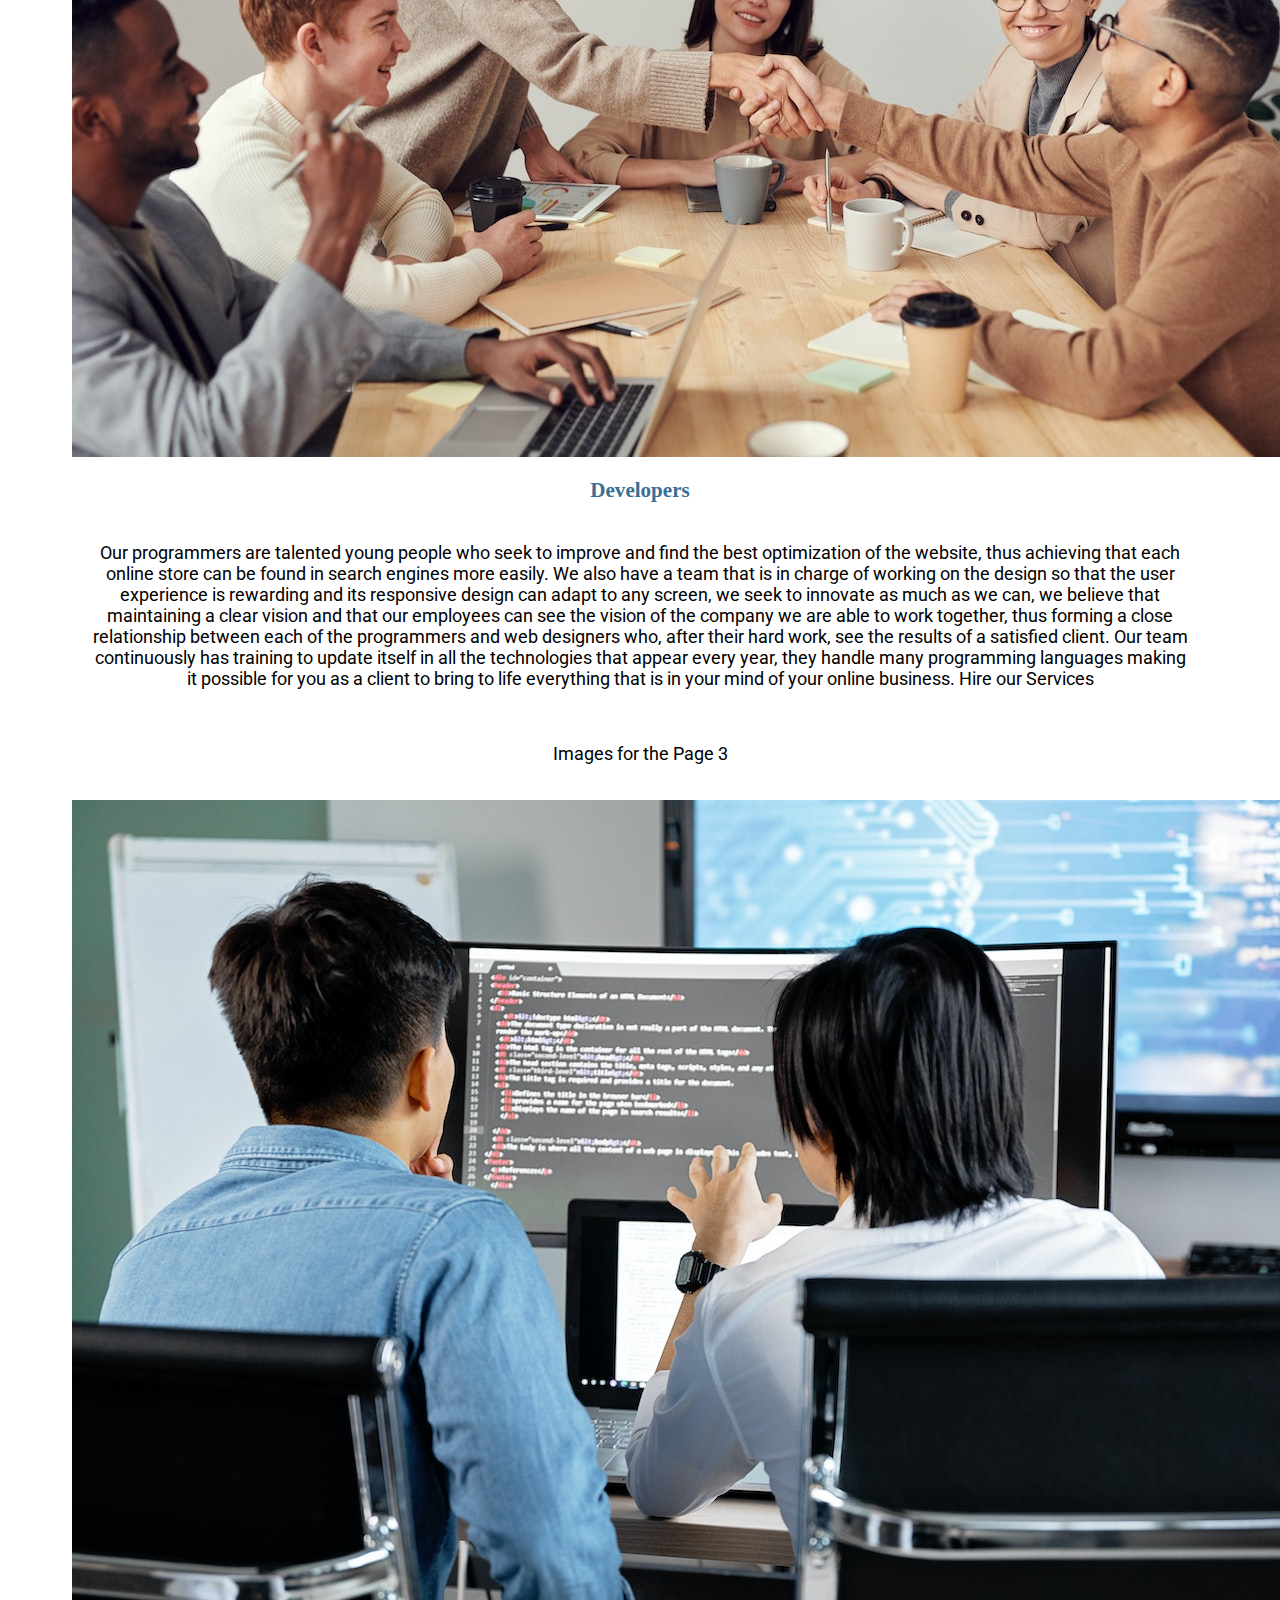
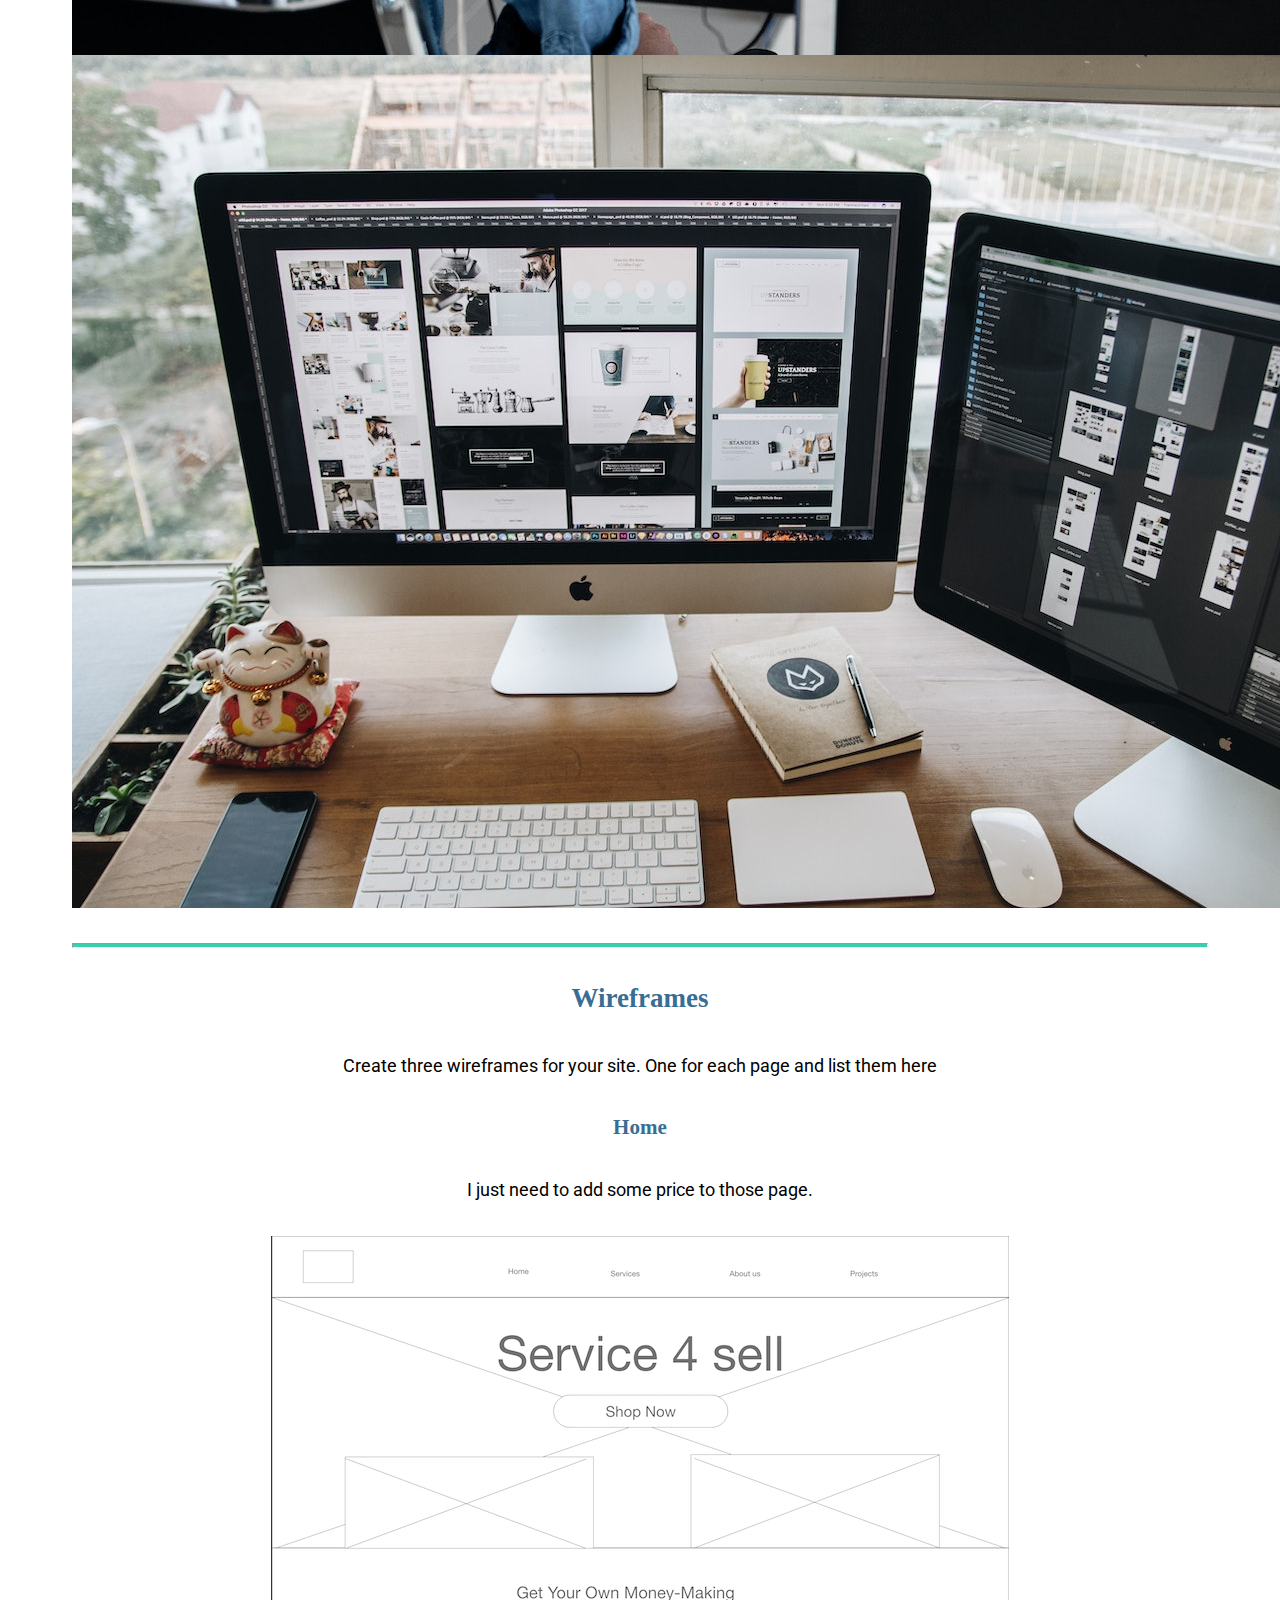
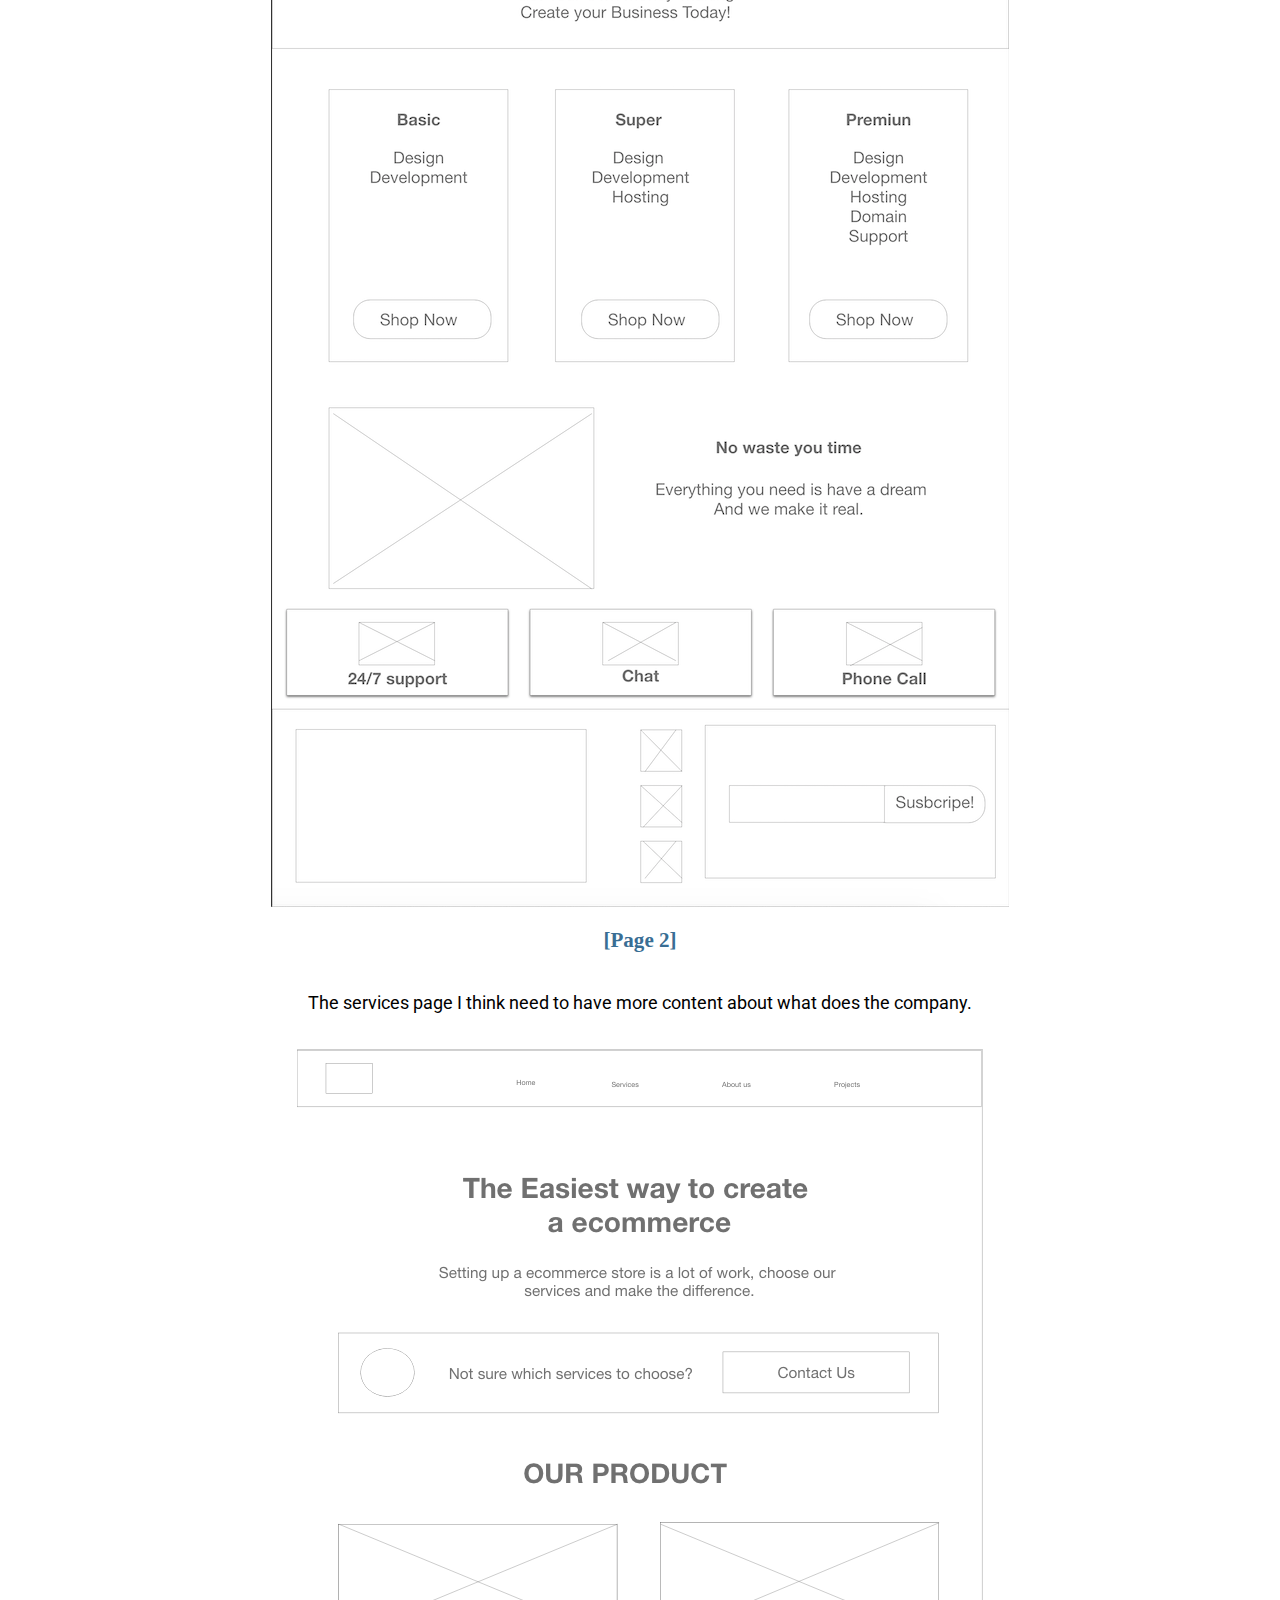
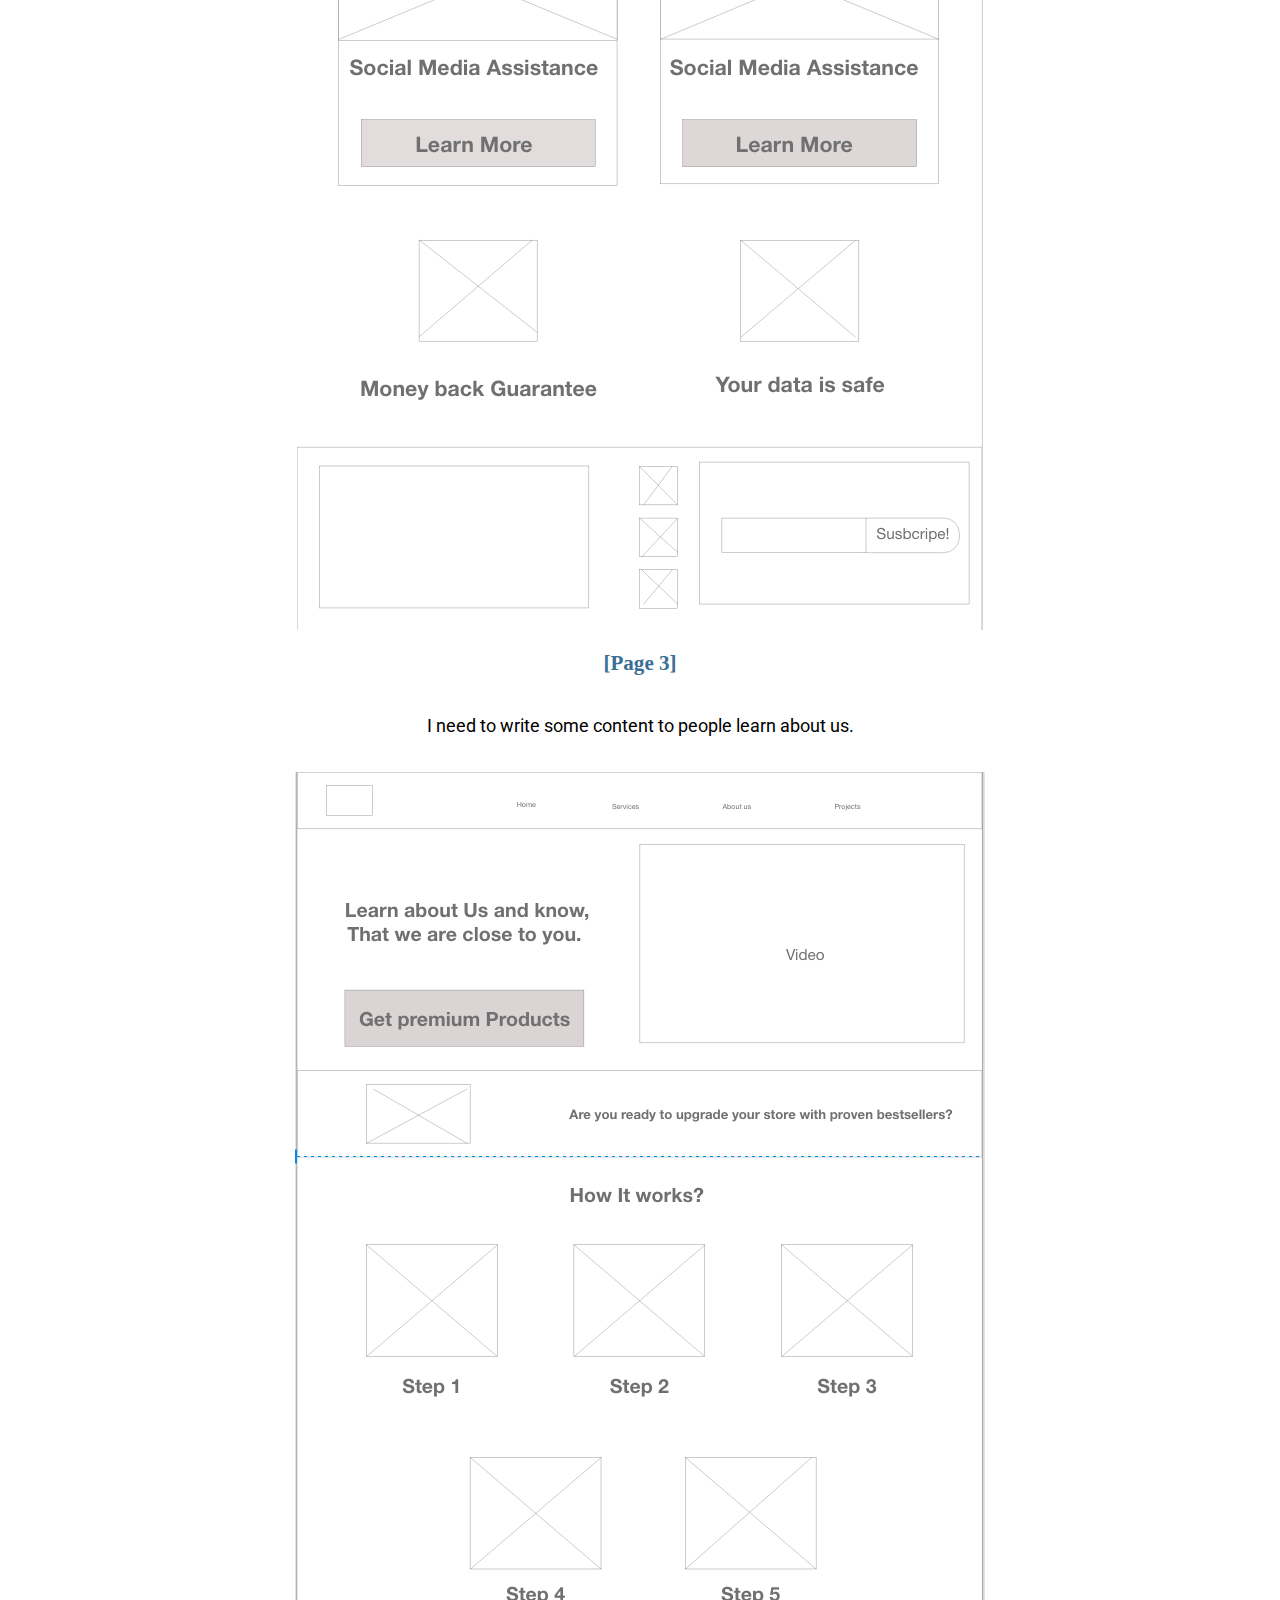
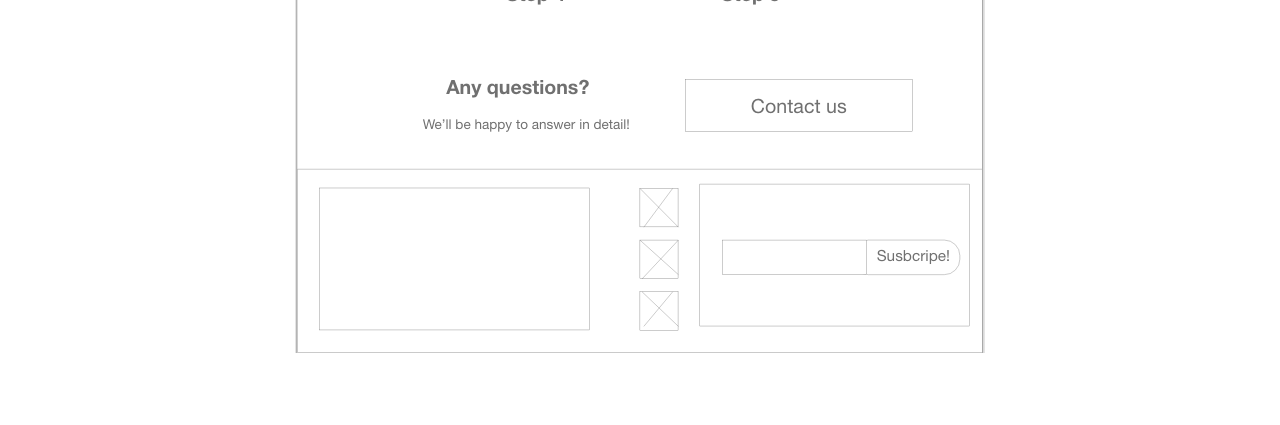
<file: 4sell/site-plan.html>
<!DOCTYPE html>
<html lang="en-us">
    
  <head>
    <meta charset="utf-8">
    <title>Site Plan</title>
    <link type="text/css" rel="stylesheet" href="styles/site-plan.css">
  </head>

  <body>
    <header>
      <h1>Service4sell Site Plan</h1>
      <h2>David Tabi</h2>
      <h2>WDD 130-7</h2>
      <!-- In the header above, add the name or your site, your name and class number. For example if you are in section 3 you would put WDD 130.03 -->
    </header>
    <main>

      <!-- ------------------------Steps 2-3------------------------------ -->
      <hr>
      <h2>Overview</h2>
      <h3>Purpose</h3>
      <p>Our plan is help local businees to have their own web page and sell producs trought it,
        this way we can expand our web design service to people that unknown about sell product online.
      </p>  <!-- change this -->


      <h3>Audience</h3>
      <p>Our service will have people between 20 to 40 because all them try to stablish their own business
        But their require help to make its brand gets know around the local customers. 
      </p>  <!-- change this -->

      <hr>
      <h2>Branding</h2>
      <h3>Website Logo</h3>
      <!-- Replace this with some sort of logo for your site.  A logo can be as simple as the name of your site in a nice font :) -->
      <img src="images/service4sell.png" alt="Logo image">
      <hr>
      <h2>
        Style Guide
      </h2>

      <!-- ------------------------Steps 4-8------------------------------ -->

      <h3>
        Color Palette
      </h3>
      <!--  The colors you choose for a website are one of the most important decisions you will make. Follow the instructions on the activity in iLearn then return and replace the color codes below with the hex color codes (the 6 digit numbers that show at the bottom of each color) for the colors you have chosen below.  You should have at least 2 colors but do not have to fill in all 4 if you do not need them.  -->

      <!-- Copy and paste the URL to your finished palette below Make sure to paste it into both spots -->
      Palette URL: <a href="https://coolors.co/540d6e-ee4266-ffd23f-3bceac-0ead69" target="_blank">https://coolors.co/540d6e-ee4266-ffd23f-3bceac-0ead69</a>


      <table class="colors">
        <tr><th>Primary</th><th>Secondary</th><th>Accent 1</th><th>Accent 2</th></tr>
        <!-- Replace the numbers in the boxes below with your hex color codes. Then switch to the site-plan.css file and change your colors there as well. -->
        <tr><td class="primary">[#ee4266]</td><td class="secondary">[#ffd23f]</td><td class="accent1">[#3bceac]</td><td class="accent2"></td></tr>
      </table>

      <!-- ------------------------Step 9------------------------------ -->

      <h3>
        Typography
      </h3>
      <!-- Choose a font for your paragraphs (body copy) and headlines. What font(s) have you chosen? Why did you choose what you did?  Make sure to review the list of web safe fonts at W3Schools.org as a starting point.  Think also about which of your colors above you might use for background and font colors. -->

      <h4>
        Heading Font: Roboto  <!-- change this -->
      </h4>
      <h4>
        Paragraph Font: Open sans  <!-- change this -->
      </h4>
      <h3>
        Normal paragraph example
      </h3>
      <p>
        Lorem ipsum dolor sit amet, consectetur adipiscing elit, sed do eiusmod tempor incididunt ut labore et dolore magna aliqua. Ut enim ad minim veniam, quis nostrud exercitation ullamco laboris nisi ut aliquip ex ea commodo consequat. Duis aute irure dolor in reprehenderit in voluptate velit esse cillum dolore eu fugiat nulla pariatur. Excepteur sint occaecat cupidatat non proident, sunt in culpa qui officia deserunt mollit anim id est laborum.
      </p>
      <h3>
        Colored paragraph example
      </h3>
      <p class="colored">
        Lorem ipsum dolor sit amet, consectetur adipiscing elit, sed do eiusmod tempor incididunt ut labore et dolore magna aliqua. Ut enim ad minim veniam, quis nostrud exercitation ullamco laboris nisi ut aliquip ex ea commodo consequat. 
      </p>

      <!-- ------------------------Step 10------------------------------ -->

      <h3>
        Navigation
      </h3>
      <!-- Think about how you want your navigation bar to look. In the site-plan.css file change the colors to your colors to get the look you desire. --> 
      <nav>
        <a href="#">Home</a>
        <a href="#">About Us</a>
        <a href="#">Developers</a>
      </nav>
      <hr>
      <h2>
        Site Map
      </h2>
      <div class="sitemap">
        <div class="sm-home">
          Home
        </div>
        <div class="sm-page2">
          [Page2] <!-- change this -->
        </div>
        <div class="sm-page3">
          [Page3]  <!-- change this -->
        </div>

        <div class="top">
          &nbsp;
        </div>
        <div class="left">
          &nbsp;
        </div>
        <div class="right">
          &nbsp;
        </div>

      </div>

      <!-- --------Content Section -------------- -->
      <hr>
      <h2>
        Content
      </h2>
      <h3>Home page</h3>
      <p>
        In a competitive world it is time to take our business to the second level, 
        the era information and also the internet have made social networks today 
        an important resource in the promotion and dissemination of our products, 
        therefore the Service4sell page is a service platform that provides you 
        with advice on web design and development so that you can have a web page 
        that represents your store, with logos that will attract the attention of 
        all the people who visit your website. Many stores are already on the internet 
        promoting their products, it is time that you also join the wave of 
        creating a brand that brings customers not only from your own locality 
        but also from the whole world and thus get more people to know your product, 
        and increase sales and profits. Create lists of future customers who know 
        about new products coming out and are ready to make a purchase instantly.

        Hire our Services
      </p>
      <p>Images for the Home page</p>
        <img src="images/home.jpg" alt="image for homepage">
        <img src="images/home2.jpg" alt="image for homepage">

      </ul>
      <h3>About Us</h3>
      <p>
        We are a group of entrepreneurs who work helping small businesses to 
        gain more space and recognition on the internet, we have worked with 
        many people who are satisfied with our work. We founded this company 
        in the year 2000 and we have great experience in understanding what 
        the consumer wants to see in the pages or online stores. We provide 
        personalized service for all stores because we know that the need of 
        one is not the same as the another person, we are an organization 
        that is in charge of training its staff and updating itself in the 
        new technology that exists, thus achieving that the product offered for 
        our clients be the best.

        Our mission is to provide this service to all businesses that wish to 
        grow and obtain more profits, we help your product to be recognized 
        everywhere, and this is the way in which we become one of the best 
        service providers in the world, creation of web pages.

        Our vision is to reach all the places and stores that need our help and 
        we know that teamwork is one of the best activities that help create 
        effective plans for business growth.

        Hire our Services
      </p>
      <p>Images for the Page 2</p>
        <img src="images/about.jpg" alt="image for page">
        <img src="images/aboutus.jpg" alt="image for page">

      </ul>
      <h3>Developers</h3>
      <p>
        Our programmers are talented young people who seek to improve and find 
        the best optimization of the website, thus achieving that each online 
        store can be found in search engines more easily. We also have a team 
        that is in charge of working on the design so that the user experience 
        is rewarding and its responsive design can adapt to any screen, we 
        seek to innovate as much as we can, we believe that maintaining a clear 
        vision and that our employees can see the vision of the company we are 
        able to work together, thus forming a close relationship between each of 
        the programmers and web designers who, after their hard work, see the 
        results of a satisfied client.
        
        Our team continuously has training to update itself in all the technologies 
        that appear every year, they handle many programming languages ​​making it 
        possible for you as a client to bring to life everything that is in your 
        mind of your online business.

        Hire our Services
      </p>
      <p>Images for the Page 3</p>
        <img src="images/developer.jpg" alt="image for page3">
        <img src="images/developer2.jpg" alt="image for page3">

      </ul>
      <hr>
      <h2>
        Wireframes
      </h2>
      <p>
        Create three wireframes for your site. One for each page and list them here</p>

      <h3>Home</h3>
      <p>         
        I just need to add some price to those page.
      </p>
      <img src="images/homewireframe.png" alt="home page wireframe">

      <h3>[Page 2]</h3>
      <p>         
        The services page I think need to have more content about what does the company.
      </p>
      <img src="images/servicespage.png" alt="services page">

      <h3>[Page 3]</h3>
      <p>         
        I need to write some content to people learn about us.
      </p>
      <img src="images/aboutuspage.png" alt="about us page">
    </main>
  </body>

</html>
</file>
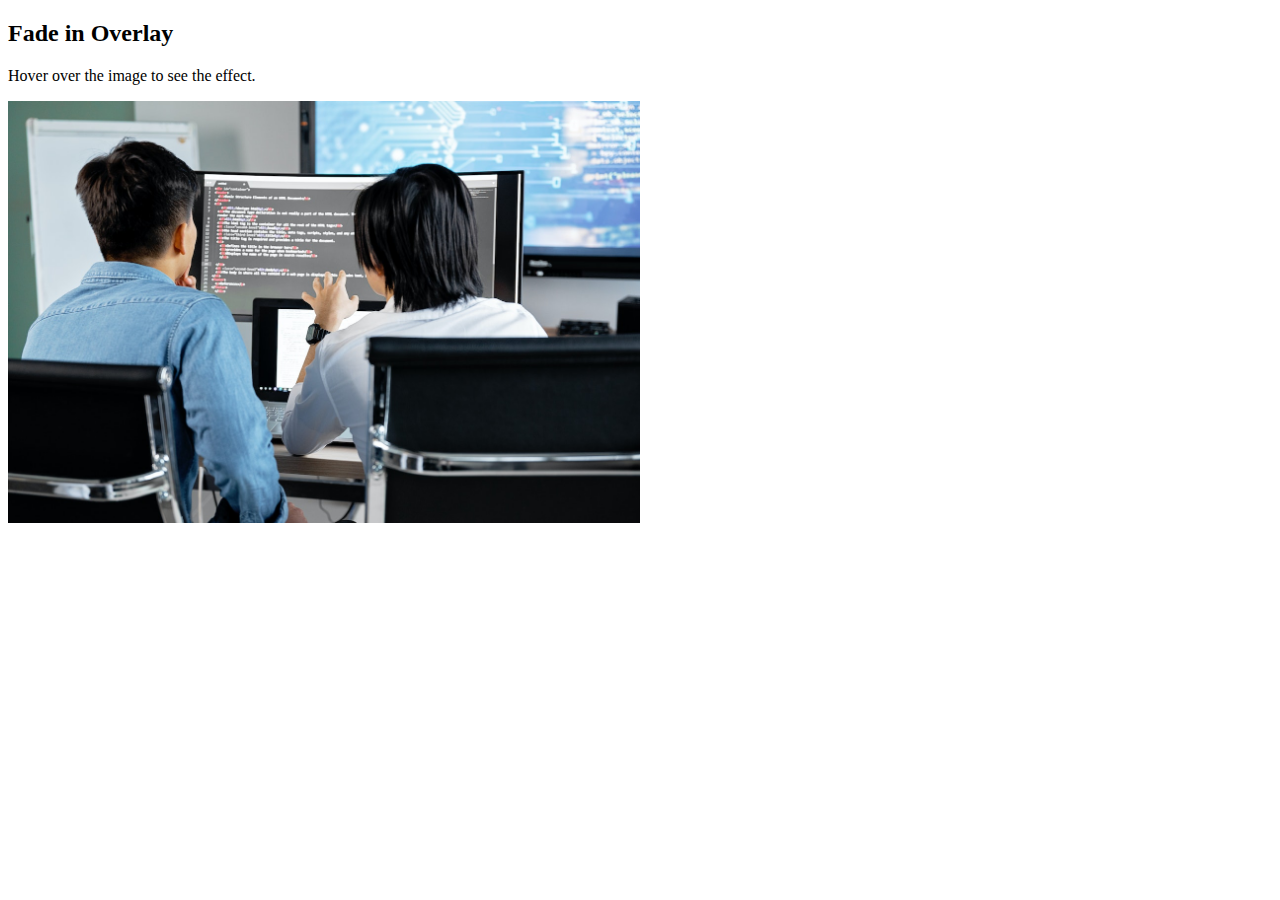
<file: component/component.html>
<!DOCTYPE html>
<html lang="en">
<head>
    <meta charset="UTF-8">
    <meta http-equiv="X-UA-Compatible" content="IE=edge">
    <meta name="viewport" content="width=device-width, initial-scale=1.0">
    <link rel="stylesheet" href="styles/style.css">
    <title>Service 4 Sell | Home</title>
</head>
<body>
    <div id="content">
       <!-- <header>
            <a id="logo" href="index.html">
                <img class="logo" src="images/service4sell.png" alt="Service 4 sell">
            </a>
            <nav>
                <a href="index.html">Home</a> 
                <a href="services.html">Services</a>
                <a href="aboutus.html">About Us</a>
                <a href="projects.html">Projects</a>
            </nav>
        </header>-->
        
        <main class="home-grid">
            <h2>Fade in Overlay</h2>
            <p>Hover over the image to see the effect.</p>
            
            <div class="container">
              <img src="images/developer.jpg" alt="Developer" class="image">
              <div class="overlay">
                <div class="text">Visit Our Products</div>
              </div>
            </div>
        </main>
        <footer>
            <!--<div>
                <p>Servie 4 Sell &copy; 2022 - David Tabi</p>
                <p><a href="index.html">Home</a></p>
                <p><a href="services.html">Services</a></p>
                <p><a href="aboutus.html">About Us</a></p>
                <p><a href="projects.html">Projects</a></p>
            </div>
            <div class="social">
            
                <a href="https://facebook.com" target="_blank">
                    <img src="images/facebook.png" alt="fb icon">
                </a>
                <a href="https://twitter.com" target="_blank">
                    <img src="images/twitter.png" alt="twitter icon">
                </a>
                <a href="https://instagram.com" target="_blank">
                    <img src="images/instagram.png" alt="instagram icon">
                </a>
            
            </div>
            <div>
                <input>
                <button>Subscribe</button>
            </div>-->
       </footer>
    </div>   
</body>
</html>
</file>
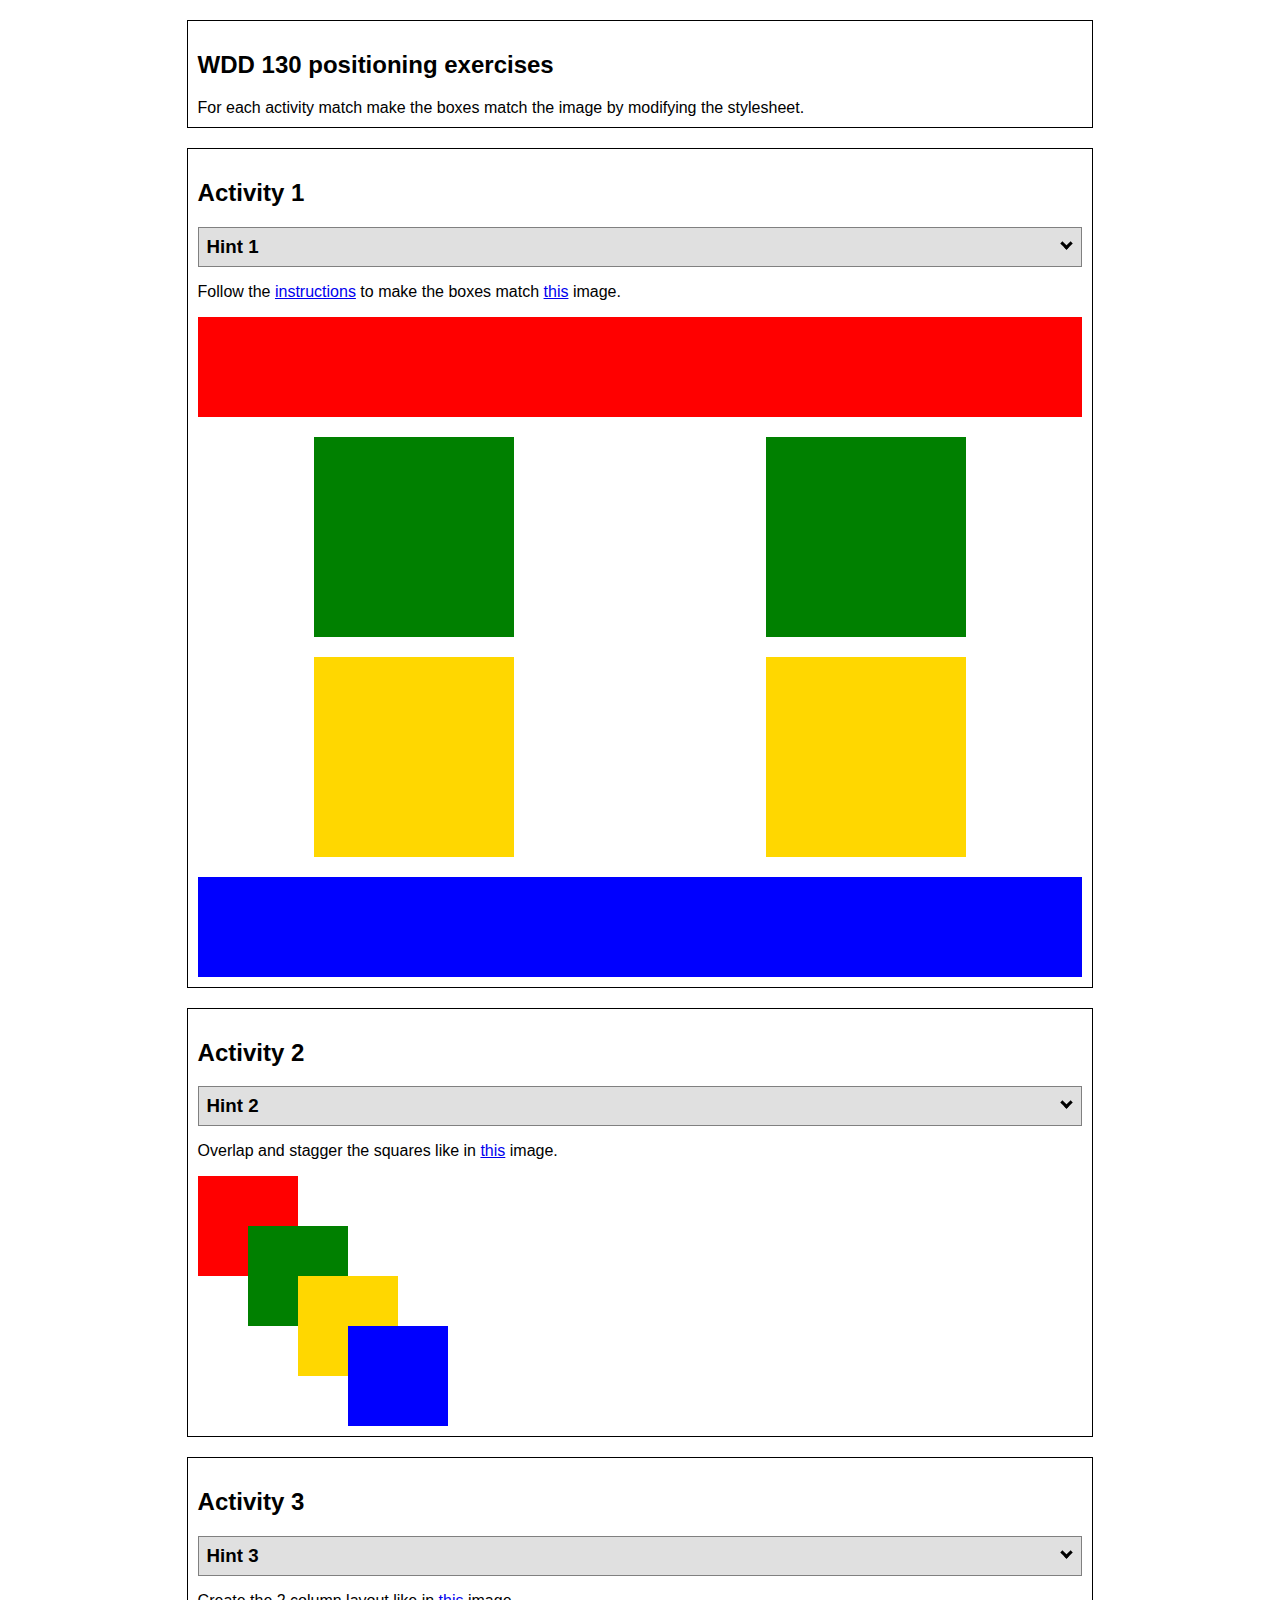
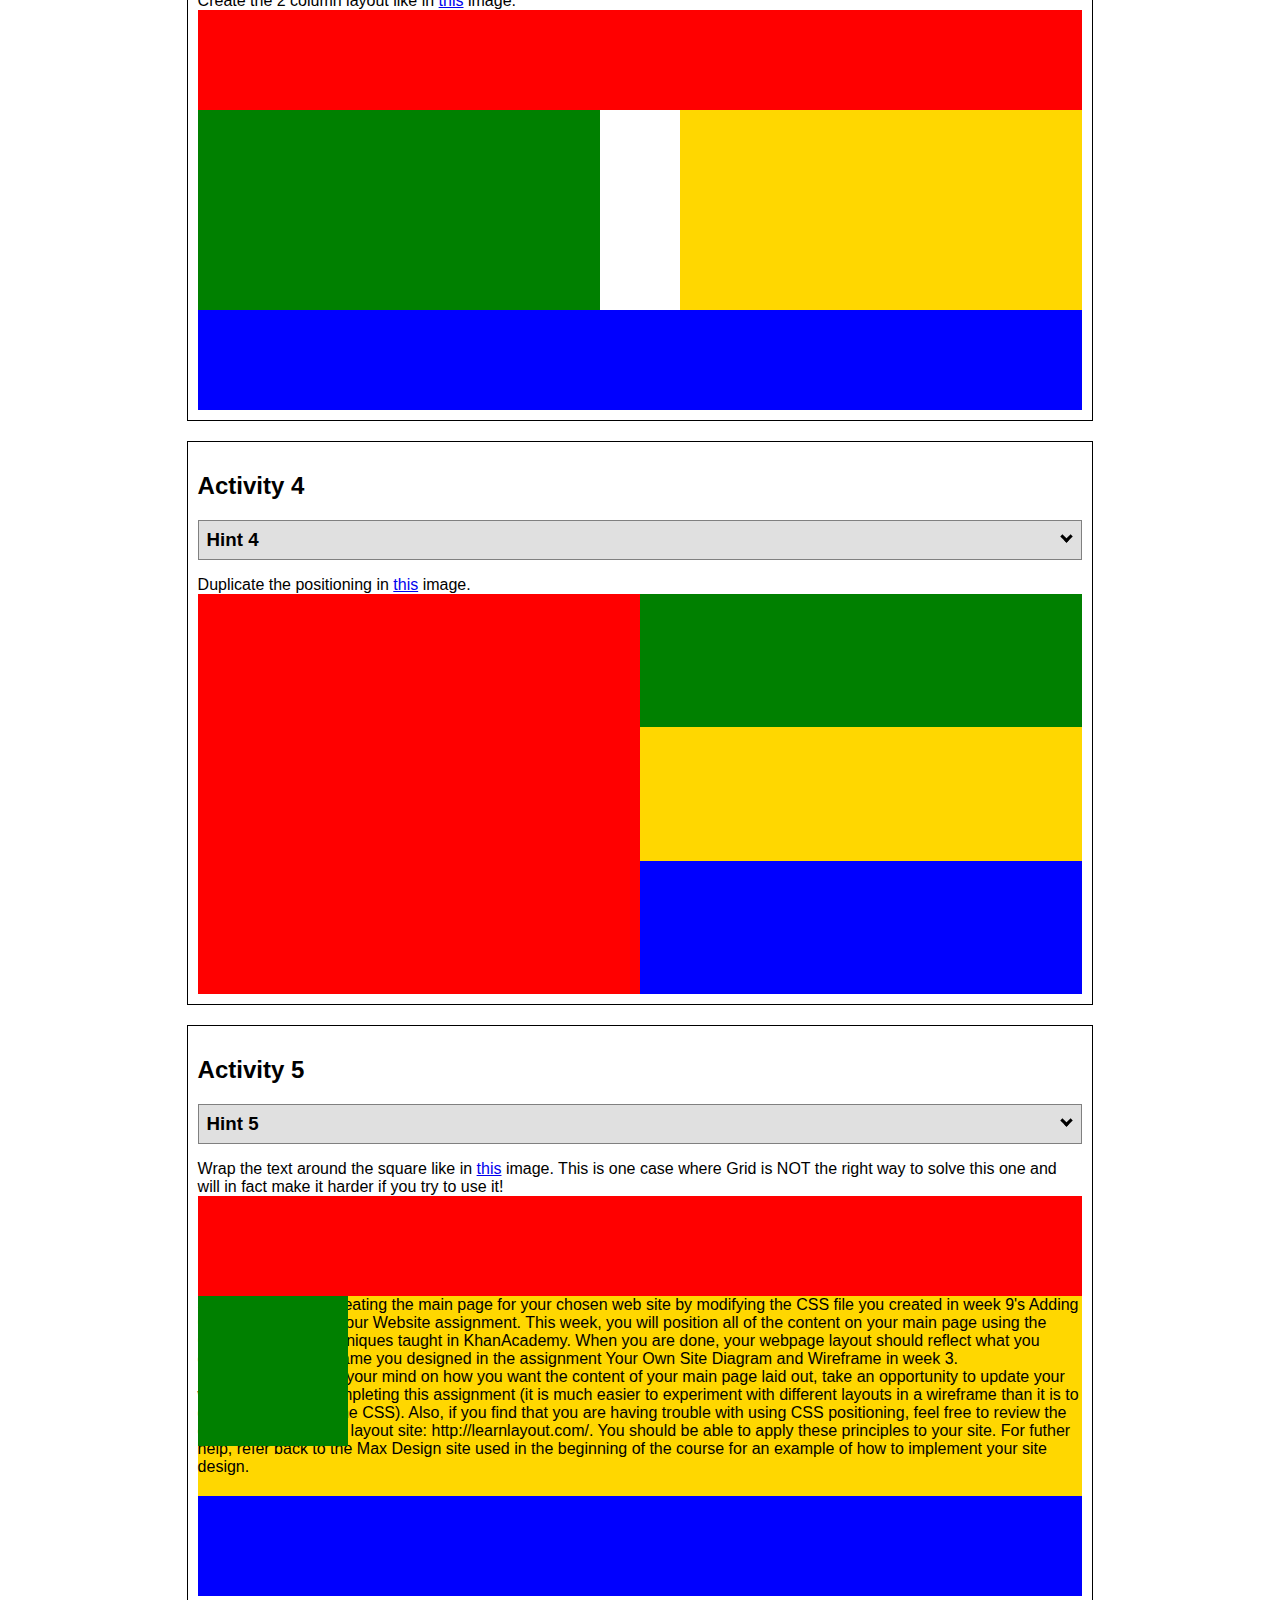
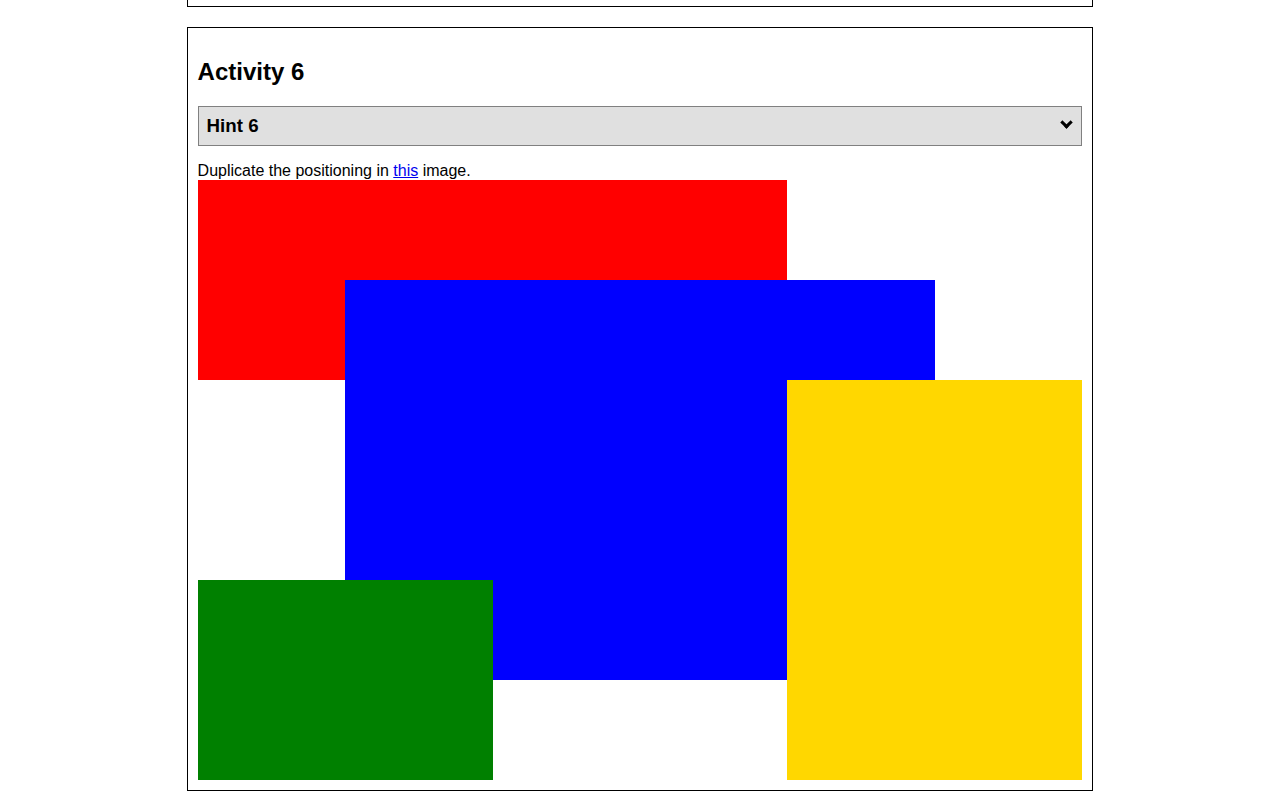
<file: positioning/positioning.html>
<!DOCTYPE html>
<html lang="en">
  <head>
    <!-- HTML - Name: positioning.html -->
    <title>Positioning Activity</title>
    <link rel="stylesheet" type="text/css" href="positionstyles.css" />
  </head>
  <body>
    <div class="activity">
      <h2>WDD 130 positioning exercises</h2>
      For each activity match make the boxes match the image by modifying the stylesheet.</div>
    <div class="activity">
      <h2>Activity 1</h2>
      <section class="hint"><input type="checkbox" ><i></i> <h3>Hint 1</h3><div><p>Check out the <a href="https://byui-wdd.github.io/wdd130/activities/w06-css-positioning.html" target="_blank">activity instructions</a> in Ilearn!</p></div></section>
      <p>Follow the <a href="https://byui-wdd.github.io/wdd130/activities/w06-css-positioning.html" target="_blank">instructions</a> to make the boxes match  <a href="https://byui-wdd.github.io/wdd130/images/example1.png" target="_blank">this</a> image.</p>
      <div class="content1" >
        <div class="red1" ></div>
        <div class="green1" ></div>
        <div class="green1" ></div>
        <div class="yellow1"></div>
        <div class="yellow1"></div>
        <div class="blue1"></div>
      </div>
    </div>
    <div class="activity">
      <h2>Activity 2</h2>
      <section class="hint"><input type="checkbox" > <h3>Hint 2</h3><i></i><div><p>Remember that the best way to shift elements around slightly on the page is with Margins.  You could also use Grid.  Either would work for this. If you choose margin, you can use a <em>negative</em> margin. (ie margin-top: -20px;)</p><h4>Properties used:</h4><ul><li>margin-top, margin-left</li><li>...or...</li><li>grid-template-columns: 50px 50px 50px 50px 50px </li></ul></div></section>
      <p>Overlap and stagger the squares like in <a href="https://byui-wdd.github.io/wdd130/images/example2.png" target="_blank">this</a> image.</p>
      <div class="content2" >
        <div class="red2" ></div>
        <div class="green2" ></div>
        <div class="yellow2"></div>
        <div class="blue2"></div>
      </div>
    </div>
    <div class="activity">
      <h2>Activity 3</h2>
      <section class="hint"><input type="checkbox" > <h3>Hint 3</h3><i></i><div><p>This one is going to be best solved with CSS Grid. Remember to make the boxes the right width first...then start moving them around. </p><h4>Properties used:</h4><ul><li>display:grid;</li><li>grid-template-columns:</li><li>grid-column-gap:</li>
        <li>grid-column:</li>  </ul></div></section>
      Create the 2 column layout like in <a href="https://byui-wdd.github.io/wdd130/images/example3.png" target="_blank">this</a>  image.
      <div class="content3" >
        <div class="red3" ></div>
        <div class="green3" ></div>
        <div class="yellow3"></div>
        <div class="blue3"></div>
      </div>
    </div>
    <div class="activity">
      <h2>Activity 4</h2>
      <section class="hint"><input type="checkbox" > <h3>Hint 4</h3><i></i><div><p>For the others we have been primarily concerned with width. For this one you will need to adjust height as well. </p><h4>Properties used:</h4><ul><li>display:grid;</li><li>grid-template-columns:</li><li>grid-row:</li></ul></div></section>
      Duplicate the positioning in <a href="https://byui-wdd.github.io/wdd130/images/example4.png" target="_blank">this</a> image. 
      <div class="content4" >
        <div class="red4" ></div>
        <div class="green4" ></div>
        <div class="yellow4"></div>
        <div class="blue4"></div>
      </div>
    </div>

    <div class="activity">
      <h2>Activity 5</h2>
      <section class="hint"><input type="checkbox" > <h3>Hint 5</h3><i></i><div><p>Grid is <strong>not</strong> the right way to do this.  In fact there is only one way to really do that...and that is with float. Remember that we float the thing we want the text to wrap around.  Also remember to start by making all the shapes the right size and shape.</p><h4>Properties used:</h4><ul><li>float: left;</li></ul></div></section>
      Wrap the text around the square like in <a href="https://byui-wdd.github.io/wdd130/images/example5.png" target="_blank">this</a> image. This is one case where Grid is NOT the right way to solve this one and will in fact make it harder if you try to use it!
      <div class="content5" >
        <div class="red5" ></div>
        <div class="green5" ></div>
        <div class="yellow5">Step 01: Continue creating the main page for your chosen web site by modifying the CSS file you created in week 9's Adding Classes and IDs to Your Website assignment. This week, you will position all of the content on your main page using the CSS positioning techniques taught in KhanAcademy. When you are done, your webpage layout should reflect what you outlined in the wireframe you designed in the assignment Your Own Site Diagram and Wireframe in week 3. <br />
          If you have changed your mind on how you want the content of your main page laid out, take an opportunity to update your wireframe before completing this assignment (it is much easier to experiment with different layouts in a wireframe than it is to do so by modifying the CSS). Also, if you find that you are having trouble with using CSS positioning, feel free to review the concepts at the learn layout site: http://learnlayout.com/. You should be able to apply these principles to your site. For futher help, refer back to the Max Design site used in the beginning of the course for an example of how to implement your site design.</div>
        <div class="blue5"></div>
      </div>
    </div>
    <div class="activity">
      <h2>Activity 6</h2>
      <section class="hint"><input type="checkbox" > <h3>Hint 6</h3><i></i><div><p>This one is all about visualizing the grid behind the layout. If you are having a hard time doing that first: all the sizes are even multiples of 100, and second here is another example with the lines drawn: <a href="https://byui-wdd.github.io/wdd130/images/example6-hint.png" target="_blank">example 6 with lines</a>. For this one you will find it easiest if you use px for the column width. You can also use <kbd>z-index</kbd> to control the element layering.    </p><h4>Properties used:</h4><ul><li>display:grid;</li><li>grid-template-columns:</li><li>grid-column:</li><li>grid-row:</li><li><a href="https://www.w3schools.com/cssref/pr_pos_z-index.asp" target="_blank">z-index:</a></li></ul></div></section>
      Duplicate the positioning in <a href="https://byui-wdd.github.io/wdd130/images/example6.png" target="_blank">this</a> image.
      <div class="content6" >
        <div class="red6" ></div>
        <div class="green6" ></div>
        <div class="yellow6"></div>
        <div class="blue6"></div>
      </div>
    </div>
  </body>
</html>
</file>
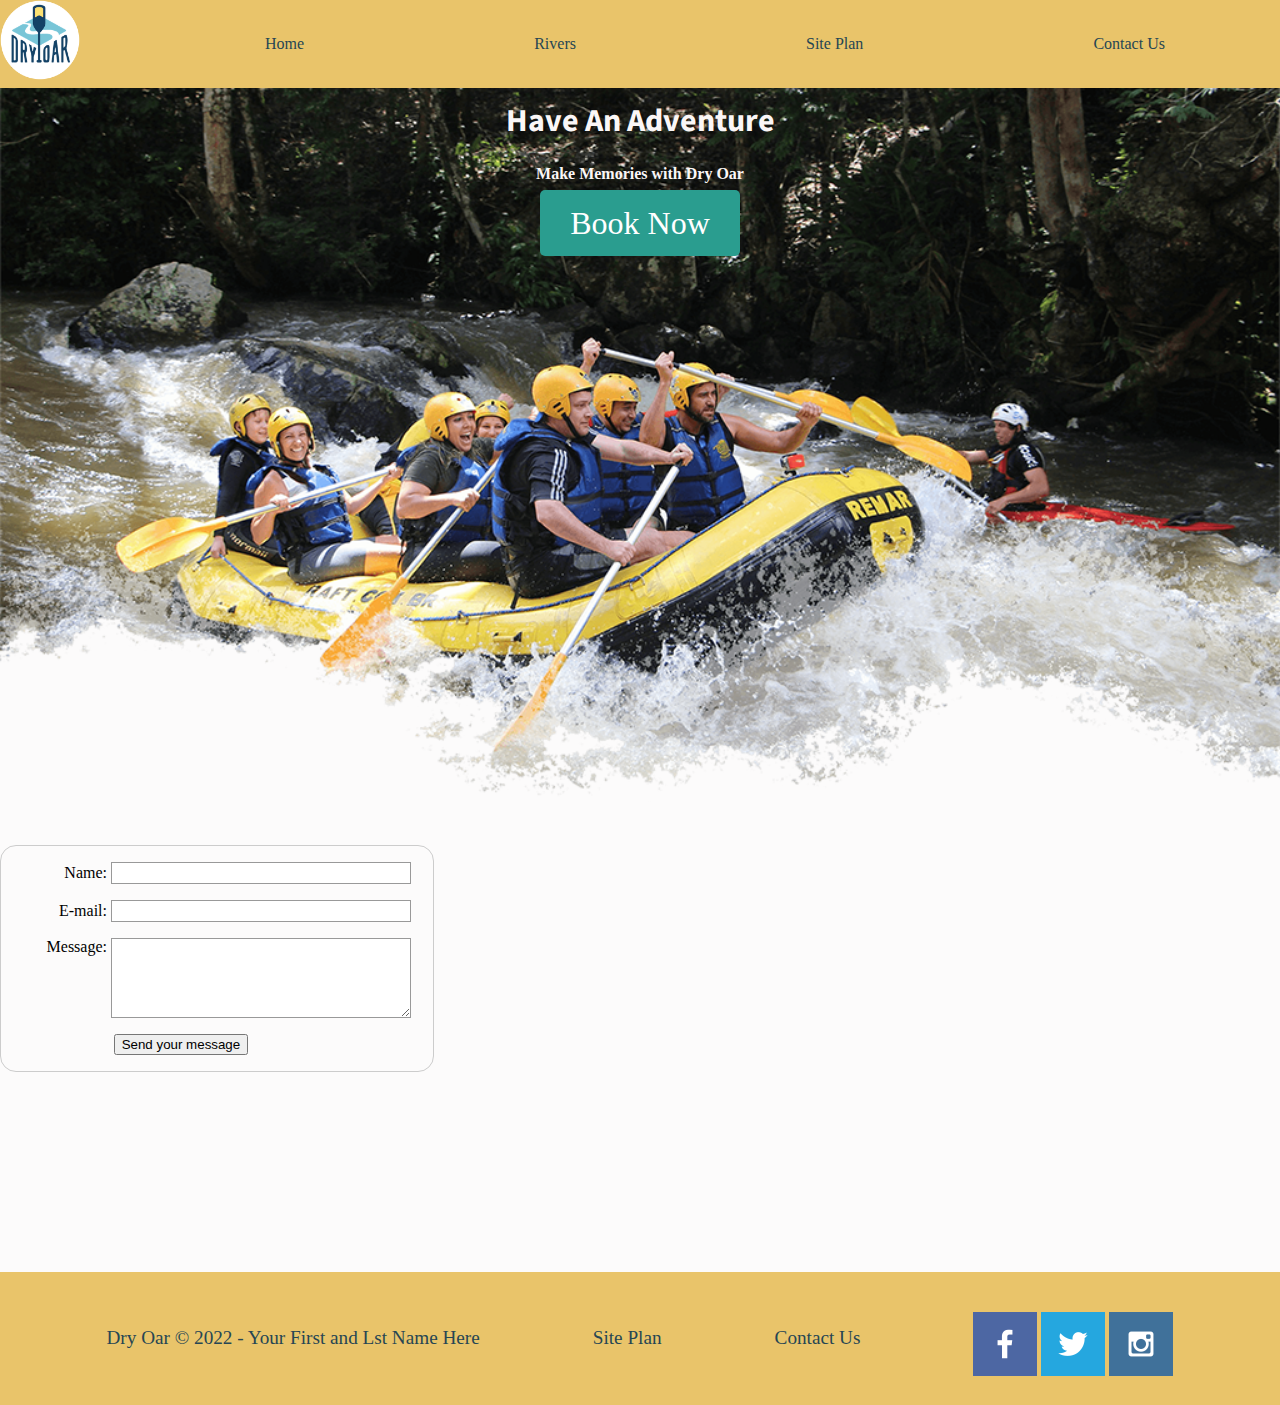
<file: wwr/contactus.html>
<!DOCTYPE html>
<html lang="en">
<head>
    <meta charset="UTF-8">
    <meta http-equiv="X-UA-Compatible" content="IE=edge">
    <meta name="viewport" content="width=device-width, initial-scale=1.0">
    <link rel="stylesheet" href="styles/style.css">
    <title>Contact Us</title>
</head>
<body>
    <div id="content">
        <header>
            <a id="logo" href="index.html">
                <img class="logo" src="images/logo.png" alt="Dry Oar logo">
            </a>
            <nav>
                <a href="index.html">Home</a> 
                <a href="rivers.html">Rivers</a>
                <a href="site-plan-rafting.html">Site Plan</a>
                <a href="contactus.html">Contact Us</a>
            </nav>
        </header>
        <div id="hero">
            <div id="hero-box">
                <img id="hero-img" src="images/hero.png" alt="People enjoying white water rafting">
            </div>
            <section id="hero-msg">
                <h1 class="home-title">Have An Adventure</h1>
                <h4>Make Memories with Dry Oar</h4>
                <div class="button-box">
                    <a class="book" href="rates.html">Book Now</a>
                </div>
            </section>
        </div>
        <main class="home-grid">
            <div id="feedback"></div>
            <form action="/my-handling-form-page" method="post">
                <ul>
                  <li>
                    <label for="name">Name:</label>
                    <input type="text" id="name" name="user_name" />
                  </li>
                  <li>
                    <label for="mail">E-mail:</label>
                    <input type="email" id="mail" name="user_email" />
                  </li>
                  <li>
                    <label for="msg">Message:</label>
                    <textarea id="msg" name="user_message"></textarea>
                  </li>
                  <li class="button">
                    <button type="submit">Send your message</button>
                  </li>
                </ul>
              </form>
        </main>
        <footer>
            <p>Dry Oar &copy; 2022 - Your First and Lst Name Here</p>
            <p><a href="site-plan-rafting.html">Site Plan</a></p>
            <p><a href="contactus.html">Contact Us</a></p>
            <div class="social">
                <a href="https://facebook.com" target="_blank">
                    <img src="images/facebook.png" alt="fb icon">
                </a>
                <a href="https://twitter.com" target="_blank">
                    <img src="images/twitter.png" alt="twitter icon">
                </a>
                <a href="https://instagram.com" target="_blank">
                    <img src="images/instagram.png" alt="instagram icon">
                </a>
            </div>
       </footer>
    </div>   
</body>
<script>
    // get the feedback div element so we can do something with it.
    const feedbackElement = document.getElementById('feedback');
    // get the form so we can read what was entered in it.
    const formElement = document.forms[0];
    // add a 'listener' to wait for a submission of our form. When that happens run the code below.
    formElement.addEventListener('submit', function(e) {
        // stop the form from doing the default action.
        e.preventDefault();
        // set the contents of our feedback element to a message letting the user know the form was submitted successfully. Notice that we pull the name that was entered in the form to personalize the message!
        feedbackElement.innerHTML = 'Hello '+ formElement.user_name.value +'! Thank you for your message. We will get back with you as soon as possible!';
        // make the feedback element visible.
        feedbackElement.style.display = "block";
        // add a class to move everything down so our message doesn't cover it.
        document.body.classList.toggle('moveDown');
    });
</script>
</html>
</file>
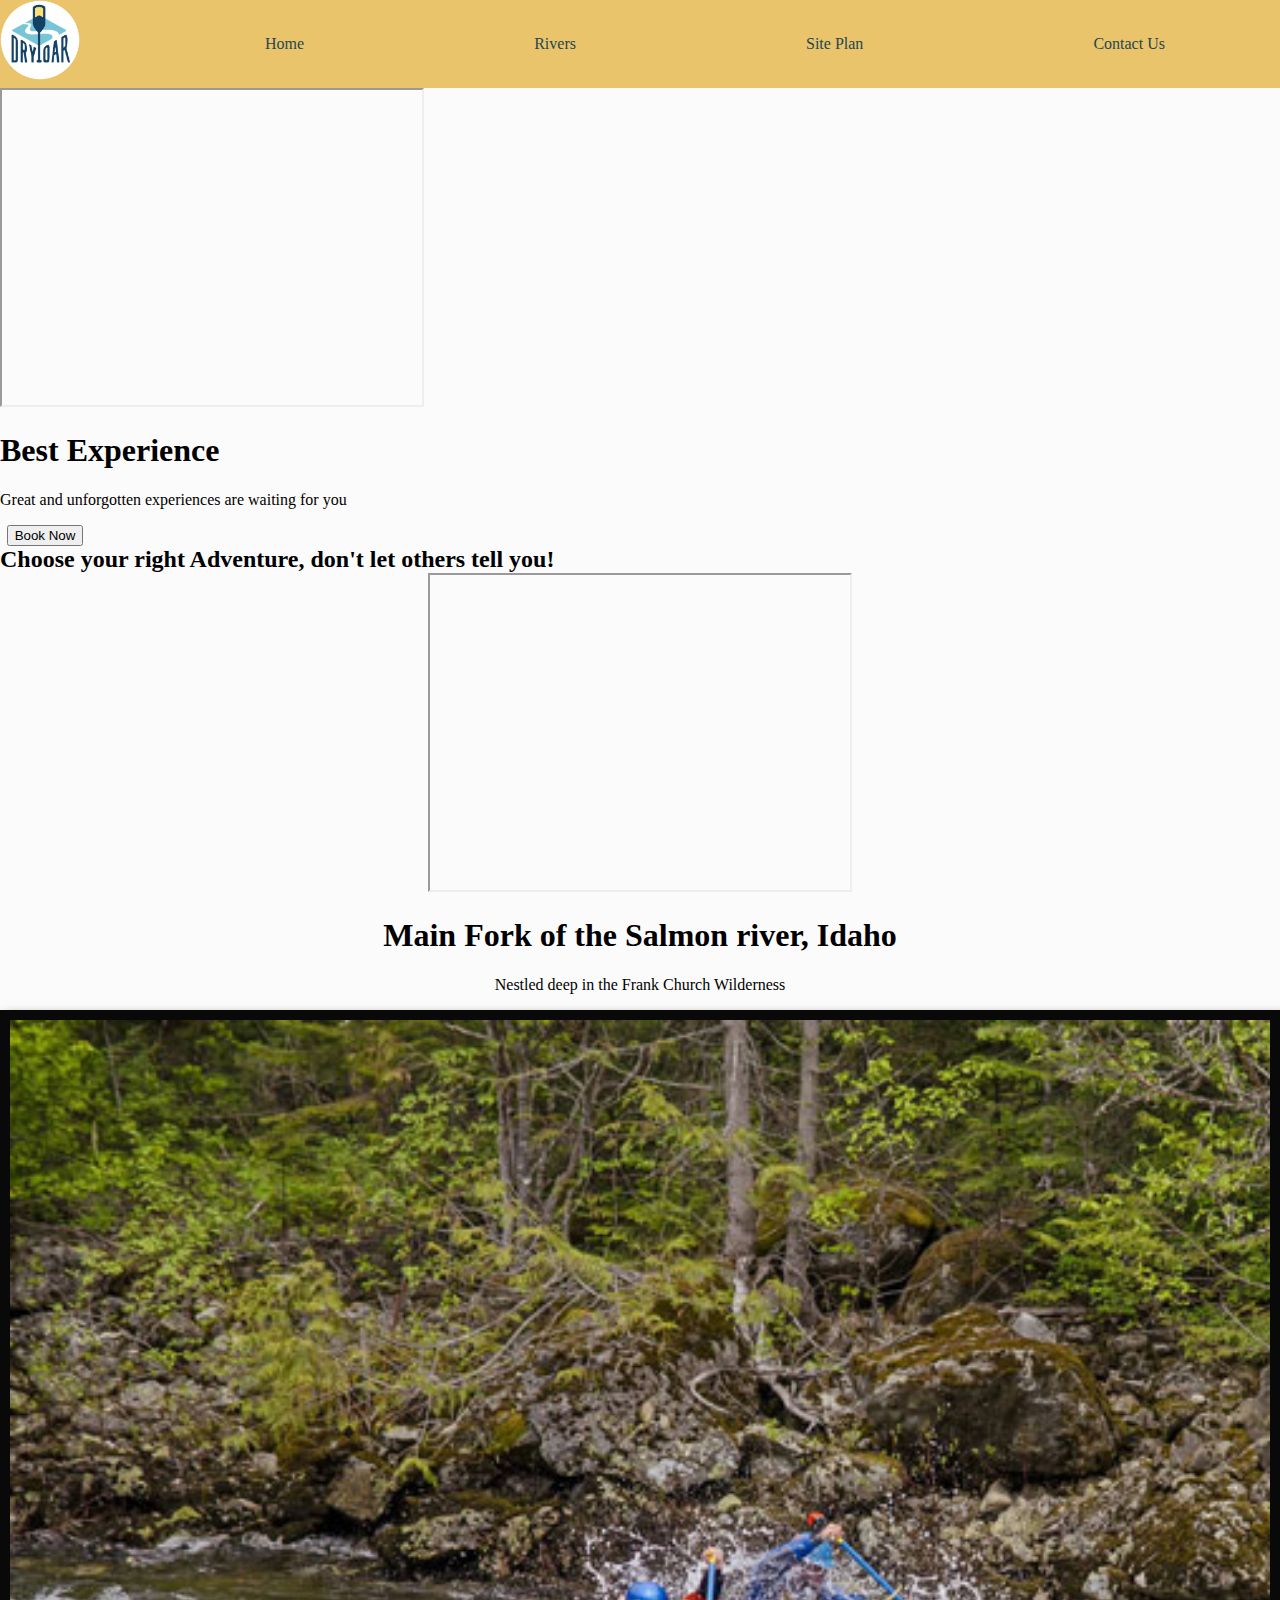
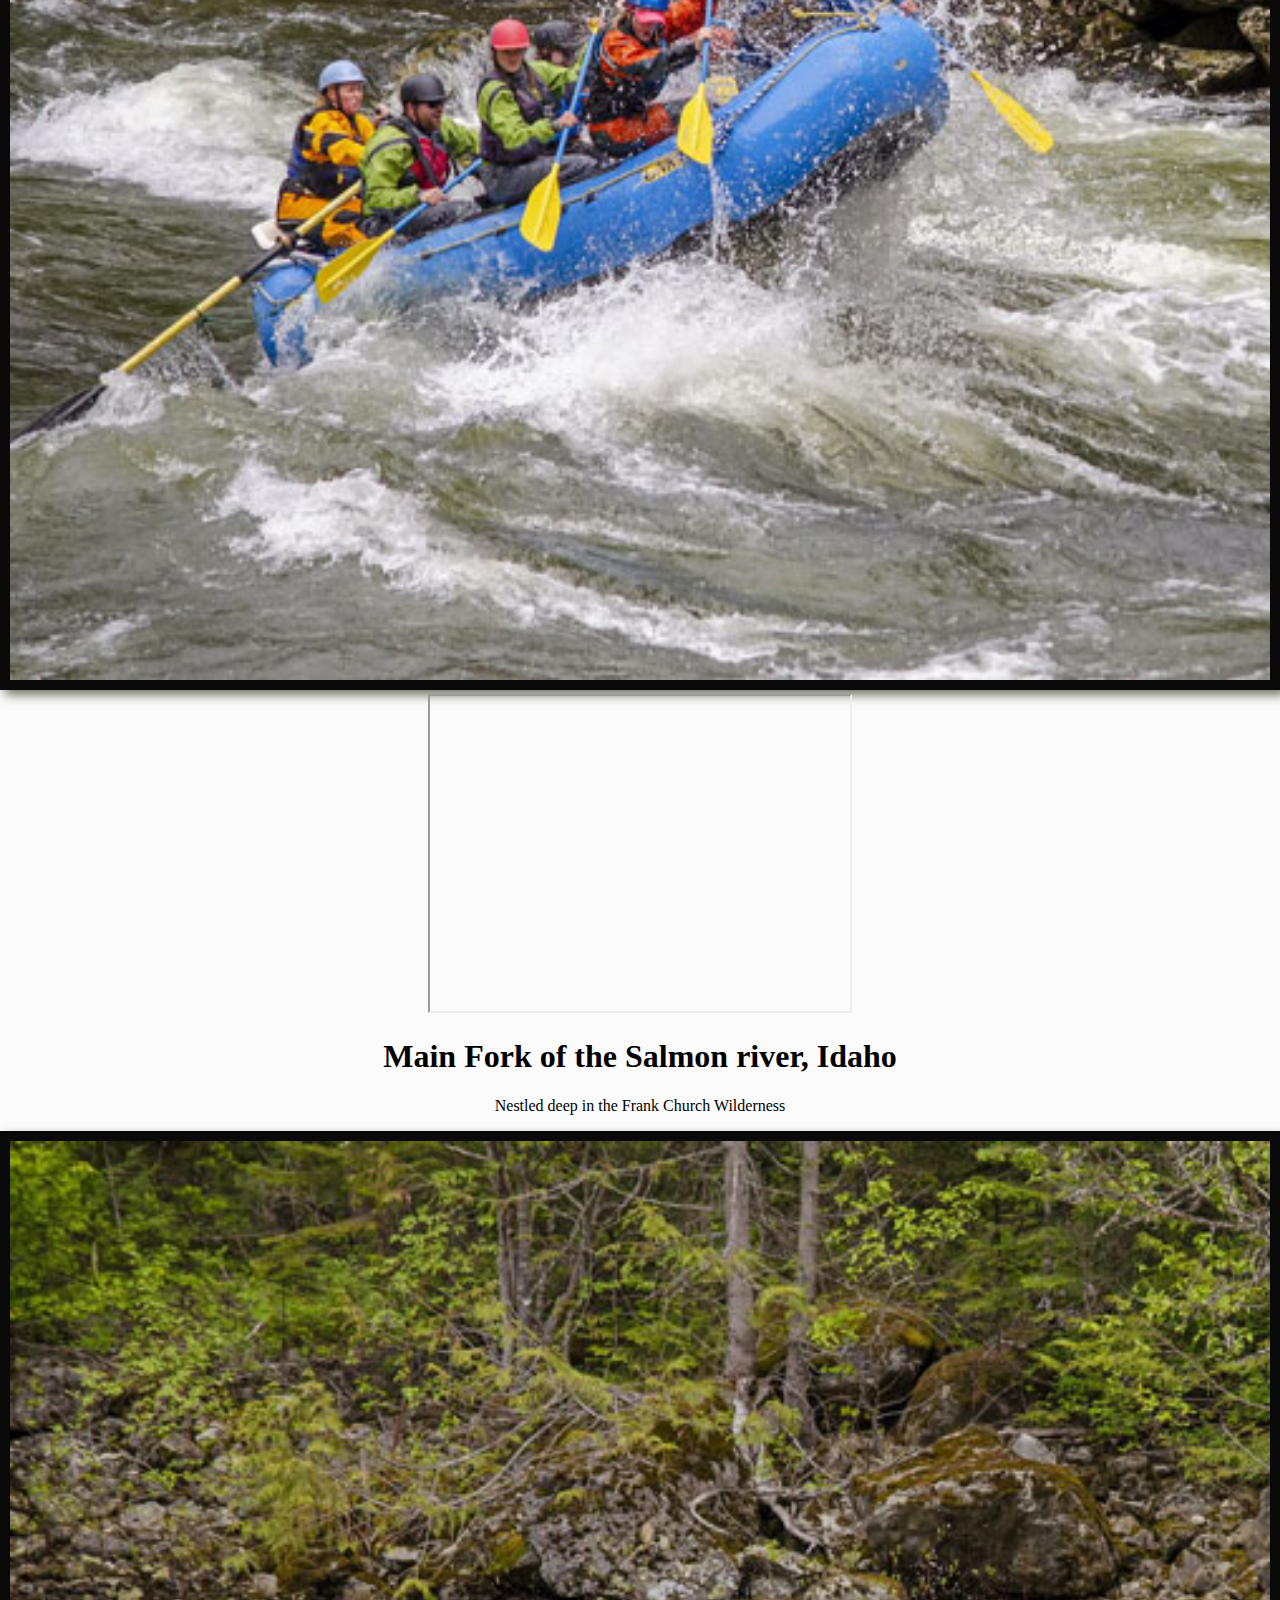
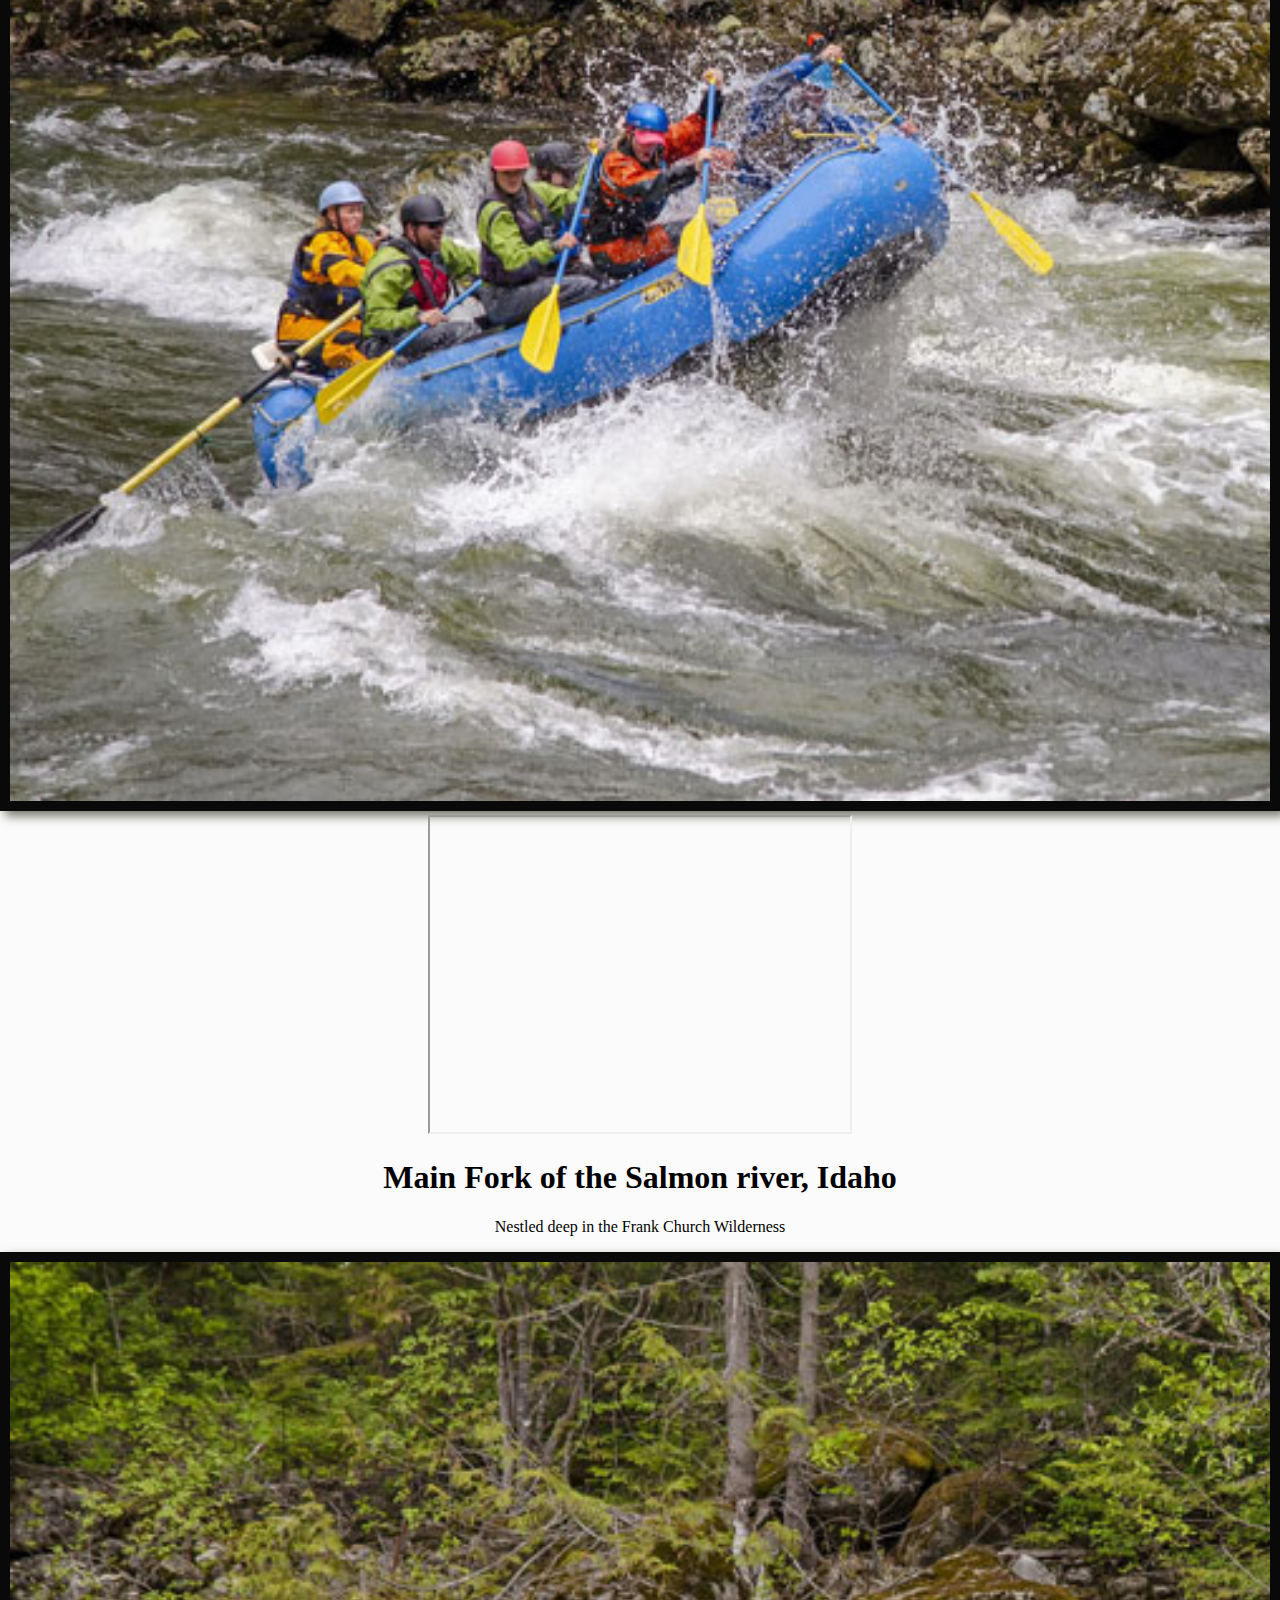
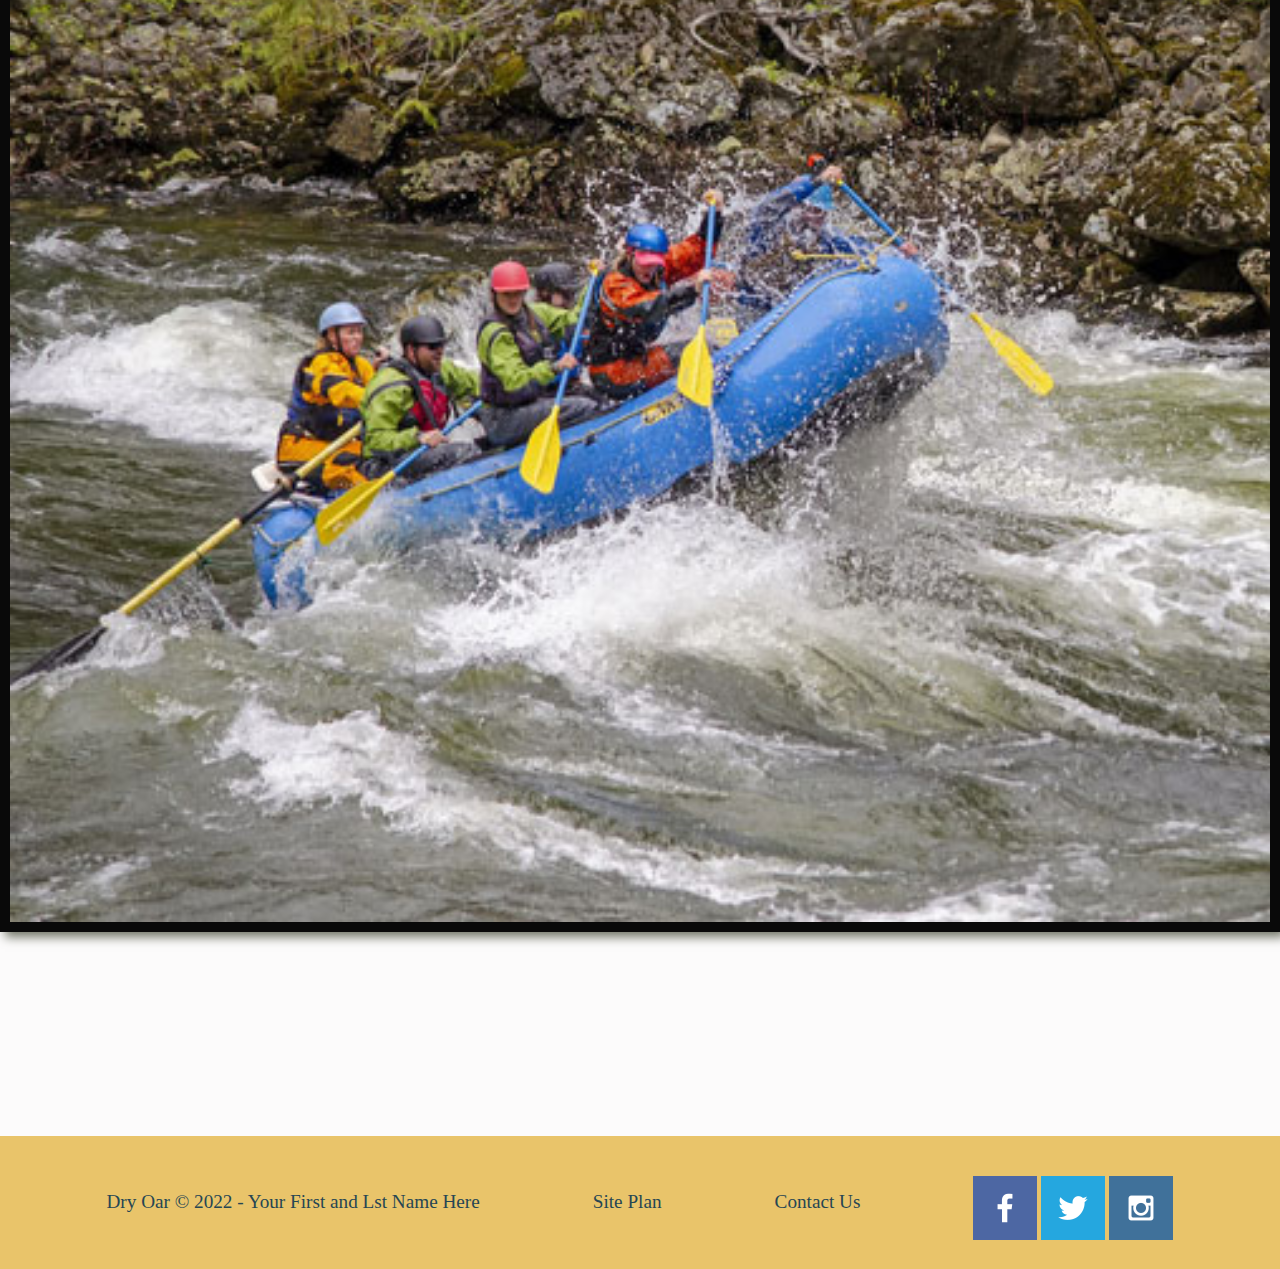
<file: wwr/rivers.html>
<!DOCTYPE html>
<html lang="en">
<head>
    <meta charset="UTF-8">
    <meta http-equiv="X-UA-Compatible" content="IE=edge">
    <meta name="viewport" content="width=device-width, initial-scale=1.0">
    <link rel="stylesheet" href="styles/style.css">
    <title>Whitewater Rafting Vacations | Home</title>
</head>
<body>
    <div id="content">
        <header>
            <a id="logo" href="index.html">
                <img class="logo" src="images/logo.png" alt="Dry Oar logo">
            </a>
            <nav>
                <a href="index.html">Home</a> 
                <a href="rivers.html">Rivers</a>
                <a href="site-plan-rafting.html">Site Plan</a>
                <a href="contactus.html">Contact Us</a>
            </nav>
        </header>
        <div id="slide">
            <iframe width="420" height="315"
            src="https://www.youtube.com/embed/9txxodYuZGc">
            </iframe>
            <h1>Best Experience</h1>
            <p>Great and unforgotten experiences are waiting for you</p>
            <button>Book Now</button>
        </div>
        <main class="main-content">
            <h2>Choose your right Adventure, don't let others tell you!</h2>
            <section>
                <iframe width="420" height="315"
                    src="https://www.youtube.com/embed/9txxodYuZGc">
                </iframe>
                <h1>
                    Main Fork of the Salmon river, Idaho
                </h1>
                <p>Nestled deep in the Frank Church Wilderness</p>
                <img class="card-img" src="images/rapids.jpeg" alt="rafting boat">
            </section>
            <section>
                <iframe width="420" height="315"
                    src="https://www.youtube.com/embed/9txxodYuZGc">
                </iframe>
                <h1>
                    Main Fork of the Salmon river, Idaho
                </h1>
                <p>Nestled deep in the Frank Church Wilderness</p>
                <img class="card-img" src="images/rapids.jpeg" alt="rafting boat">
            </section>
            <section>
                <iframe width="420" height="315"
                    src="https://www.youtube.com/embed/9txxodYuZGc">
                </iframe>
                <h1>
                    Main Fork of the Salmon river, Idaho
                </h1>
                <p>Nestled deep in the Frank Church Wilderness</p>
                <img class="card-img" src="images/rapids.jpeg" alt="rafting boat">
            </section>
        </main>
        <footer>
            <p>Dry Oar &copy; 2022 - Your First and Lst Name Here</p>
            <p><a href="site-plan-rafting.html">Site Plan</a></p>
            <p><a href="contactus.html">Contact Us</a></p>
            <div class="social">
                <a href="https://facebook.com" target="_blank">
                    <img src="images/facebook.png" alt="fb icon">
                </a>
                <a href="https://twitter.com" target="_blank">
                    <img src="images/twitter.png" alt="twitter icon">
                </a>
                <a href="https://instagram.com" target="_blank">
                    <img src="images/instagram.png" alt="instagram icon">
                </a>
            </div>
       </footer>
    </div>   
</body>
</html>
</file>
<file: 4sell/styles/style.css>
@import url('https://fonts.googleapis.com/css2?family=Open+Sans:wght@300&family=Roboto&display=swap');

h1{
    
    font-family: 'Roboto';
    margin-top: 10px;
}
body{
    font-family: 'Open Sans';

}

#content {
    max-width: 1600px;
    margin: 0 auto;
}
nav a {
    text-align: center;
    color: #264653;
    text-decoration: none;
    padding: 35px;
}
nav a:hover{
    background-color: #264653;
    color: white;
}
#hero-msg h1{
    text-align: center;
    color: rgb(251, 247, 247);
    
}
#hero-msg{
    grid-column: 2/3;
    grid-row: 1/2;
    margin-top: 100px;
}

.button-box{
    text-align: center;
}
.one, .two{

    border: 2px solid #090909;
    width: 100%;
    transition: transform .5s;
    box-shadow: 5px 5px 10px #6f7364;
}
.hero-img-two{
    position: absolute;
    bottom: 48%;
    width: 100%;
    height: 10px;
    display: grid;
    grid-template-columns: repeat(6, 1fr);
}
.hero-img-two .one{
    height: 150px;
    width: 100%;
    grid-column-start: 2;
    
}
.hero-img-two .two {
    height: 150px;
    width: 100%;
    grid-column-start: 5;
}

.home-grid{
    display: grid;
    grid-template-columns: repeat(7, 1fr);
    grid-template-rows: repeat(4, 200px);
}

.first-tittle{
    grid-column-start: 1;
    grid-column-end: 10;
    text-align: center;
}

.card-one, .card-two, .card-three{
    border: 3px solid #090909;
    width: 100%;
    height: 200px;
    transition: transform .5s;
    box-shadow: 5px 5px 10px #6f7364; 
    
}

.card-one{

    grid-column: 2;
}
.card-two{
    grid-column: 4;
}
.card-three{
    grid-column: 6;
}

#background{

    height:250px;
    background-color: #3bceac;
    padding: 35px;
    text-align: center;
    display: grid;
    grid-template-columns: 1fr 1fr;
}

.card-about{
    border: 1px solid #090909;
    width: 50%;
    transition: transform .5s;
    box-shadow: 5px 5px 10px #6f7364;
}

.support-img{
    border: 1px solid #090909;
    width: 100%;
    transition: transform .5s;
    box-shadow: 5px 5px 10px #6f7364;
}

.msg-support{
    line-height: 1.5em;
    padding: 35px;
    grid-column: 1/10;
    grid-row: 10/11;
    display: grid;
    grid-template-columns: repeat(7, 1fr);
}

.support-one{
    grid-column: 2;
    width: 50%;
}
.support-two{
    grid-column: 4;
    width: 50%;
}
.support-three{
    grid-column: 6;
    width: 50%;
}

main section{
    text-align: center;
}

body{
    background-color: #fcfbfb;
    margin: 0;
    padding: 0;
}
header{
    background-color: #ffd23f;
    display: grid;
    grid-template-columns: 150px auto;
}
nav{
    display: flex;
    justify-content: space-around;
}

.book, .join{
    background-color: #2a9d8f;
    color: white;
    text-decoration: none;
    font-size: 2em;
    padding: 15px 30px;
    margin-top: 50px;
    border-radius: 5px;
}
.book:hover, .join:hover{
    background-color: #e9c46a;
    color: #264653;
}

footer{
    background-color: #ffd23f;
    color: #264653;
    padding: 25px 50px;
   
    display: flex;
    justify-content: space-around;
    align-items: center;
}
footer a{
    color: #264653;
    text-decoration: none;
}
footer a:hover{
    color: white;
}
footer p{
    font-size: 1.2em;
    color: #264653;
}
footer p a:hover{
    text-decoration: underline;
}
footer .social img{
    padding-top: 15px;
}
.home-title{
    color: aliceblue;
}
h2{
    margin: 0;
}
h4{
    color: aliceblue;
}
.msg h2{
    color: #264653;
}
.msg p{
    color: #264653;
    font-size: 0.8em;
    padding-bottom: 15px;
}
.logo{
    width: 80px;
}
#logo_link{
    padding-top: 5px;
    justify-self: center;
    align-self: center;
}
.icon{
    width: 80px;
    padding-top: 10px;
}
#hero-img{
    width: 100%;
}
#hero{
    display: grid;
    grid-template-columns: 1fr 3fr 1fr;
    margin-top: -100px;
}
#hero-box{
    grid-column: 1/4;
    grid-row: 1/3;
    z-index: -1;
}

#background{
    grid-column: 1/11;
    grid-row: 4/9;
}

.social{
    display: grid;
}
/* here start the Services page */

#hero-services{
    display: grid;
    grid-template-columns: 1fr 3fr 1fr;
    grid-template-rows: 200px 300px 100px;
    margin-top: -100px;
}

#hero-msg-services{
    grid-column: 2/3;
    margin-top: 100px;
}
.services-title {
    padding-top: 20%;
    text-align: center;
    font-size: xx-large;
}
.services-p{
    font-size: x-large;
    text-align: center
}
.small-banner{
    background: #ee4266;
    grid-column-start: 1;
    grid-column-end: 4;
    grid-row-start: 3;
    grid-row-end: 4;
    justify-items: center;
    display: grid;
    grid-template-columns: 1fr 3fr 1fr;
}
.small-image{
    margin-top: 7px;
    width: 50%;
    grid-column-start: 1;
    grid-column-end: 2;
}
.small-banner p{
    text-align: center;
}
.small-button {
    width: 50%;
}
.services-grid{
    display: grid;
    grid-template-columns: repeat(8, 12.5%);
    grid-template-rows: repeat(4, auto);

}
.services-grid h1{
    grid-column-start: 4;
    grid-column-end: 6;
    text-align: center;
    padding: 50px
}
.section-product{

    grid-row-start: 2;
    grid-row-end: 4;
    grid-column: 2/4; 
   
}
.section-product-two{

    grid-column-start: 6;
    grid-column-end: 8;
    grid-row-start: 2;
    grid-row-end: 3;

}
.section-support{
    padding: 50px;
    grid-column-start: 2;
    grid-column-end: 4;
    grid-row-start: 3;
    grid-row-end: 4;

}
.section-support-two{
    padding: 50px;
    grid-column-start: 6;
    grid-column-end: 8;
    grid-row-start: 3;
    grid-row-end: 4;

}

.product-one, .product-two{
    width: 100%;
}
.service-support-one,.service-support-two{
    width: 50%;
}

/*here start the about us page*/

#hero-about{
    display: grid;
    grid-template-columns: 1fr 1fr 1fr 1fr;
    grid-template-rows: 400px 100px;
}


.about-one, .about-two, .about-three, .about-four, .about-five{
    margin: 20px 0px 20px 0px;
    padding: 20px;
    width:25%;
    
}
.hero-msg-about{
    font-size: x-large;
    padding-top: 25%;
    text-align: center;
    grid-column: 1/3;
}

.hero-msg-video{
    padding: 20px;
    grid-column: 3/5;
}
.hero-msg-video iframe{
    width: 100%;
    height: 400px;
}

.hero-msg-developer{
    background: #ee4266;
    grid-column: 1/6;
    display: grid;
    grid-template-columns: repeat(2, 1fr);
}

.developer-img{
    padding-top: 12px;
    padding-left: 35%;
    width: 25%;
    height: 75px;
}
.hero-msg-developer p{
    
    text-align: center;
    font-weight: 900;
    font-size: x-large
}

.about-grid{
    display: grid;
    grid-template-columns: repeat(11, 1fr);
    
}

.about-grid h1{
    margin-top: 70px;
    margin-bottom: 50px;
    text-align: center;
    grid-column: 1/12;
}
.step-one{
    grid-column: 1/4;
    
}
.step-two{
    grid-column: 5/8;
}

.step-three{
    grid-column: 9/12;
}
.step-four{
    grid-column: 3/6;
}

.step-five{
    grid-column: 7/10;
}
.step-other{
    background: #bec3c2;
    grid-column: 1/12;
    display: grid;
    grid-template-columns: repeat(2, 1fr);
}
.step-other h1{
    text-align: center;
}
.step-other button{
    margin-top: 12%;
    width: 25%;
    height: 25%;
}
/*Here is the form code*/

form {
    /* Center the form on the page */
    margin: 0 auto;
    width: 400px;
    /* Form outline */
    padding: 1em;
    border: 1px solid #ccc;
    border-radius: 1em;
  }
  
  ul {
    list-style: none;
    padding: 0;
    margin: 0;
  }
  
  form li + li {
    margin-top: 1em;
  }
  
  label {
    /* Uniform size & alignment */
    display: inline-block;
    width: 90px;
    text-align: right;
  }
  
  input,
  textarea {
    /* To make sure that all text fields have the same font settings
       By default, textareas have a monospace font */
    font: 1em sans-serif;
  
    /* Uniform text field size */
    width: 300px;
    box-sizing: border-box;
  
    /* Match form field borders */
    border: 1px solid #999;
  }
  
  input:focus,
  textarea:focus {
    /* Additional highlight for focused elements */
    border-color: #000;
  }
  
  textarea {
    /* Align multiline text fields with their labels */
    vertical-align: top;
  
    /* Provide space to type some text */
    height: 5em;
  }
  
  .button {
    /* Align buttons with the text fields */
    padding-left: 90px; /* same size as the label elements */
  }
  
  button {
    /* This extra margin represent roughly the same space as the space
       between the labels and their text fields */
    margin-left: 0.5em;
  }

/*here is the form feedback message*/

#feedback {
    background-color: antiquewhite;
    position: absolute;
    top: 0;
    left: 0;
    right: 0;
    padding: .5em;
    /* make this element invisible until we are ready for it */
    display: none;      
}
.moveDown {
    margin-top: 3em;
}


/* here are the medias queries*/

@media screen and (max-width: 900px) {
    #hero, .home-grid {
        display: block;
        height: auto;
    }
    nav, footer {
        flex-direction: column;
    }
    nav a {
        display: block;
        padding: 15px;
    }
    #hero {
        margin-top: 0;
    }
    #hero-msg {
        margin-top: 0;
    }
    #hero-msg h4 {
        display: none;
    }
    .home-title {
        font-size: 25px;
        color: #6f7364;
    }
    .rivers-card, .camping-card, .rapids-card { 
        margin: 50px auto;
        width: 60%;
    }
    #background {
        display: none;
    }
    .mountains, .msg {
        width: 80%;
        display: block;
        margin: 0 auto;
    }
    footer {
        margin-top: 25px;
    }
}
</file>
<file: aboutme/styles/style.css>
* {
    background-color: aqua;
    width: 90%;
}

img{
    height: 25%;
    width: 25%;
    align-content: center;
}
p{
    text-align: justify;
}
</file>
<file: wwr/styles/style.css>
@import url('https://fonts.googleapis.com/css2?family=Open+Sans:wght@300&family=Source+Sans+Pro:wght@200;300;400&display=swap');

.home-title{
    font-size: 2em;
    font-family: 'Source Sans Pro', 'Open Sans';
    margin-top: 10px;
}

#content {
    max-width: 1600px;
    margin: 0 auto;
}
nav a {
    text-align: center;
    color: #264653;
    text-decoration: none;
    padding: 35px;
}
nav a:hover{
    background-color: #264653;
    color: white;
}
#hero-msg h1, #hero-msg h4{
    text-align: center;
    color: rgb(251, 247, 247);
}
#hero-msg{
    grid-column: 2/3;
    grid-row: 1/2;
    margin-top: 100px;
}

.button-box{
    text-align: center;
}
main section{
    text-align: center;
}
main section img{
    box-sizing: border-box;
}
#background{
    height: 725px;
    background-color: #2a9d8f;
    padding: 35px;
}
body{
    background-color: #fcfbfb;
    margin: 0;
    padding: 0;
}
header{
    background-color: #e9c46a;
    display: grid;
    grid-template-columns: 150px auto;
}
nav{
    display: flex;
    justify-content: space-around;
}

.book, .join{
    background-color: #2a9d8f;
    color: white;
    text-decoration: none;
    font-size: 2em;
    padding: 15px 30px;
    margin-top: 50px;
    border-radius: 5px;
}
.book:hover, .join:hover{
    background-color: #e9c46a;
    color: #264653;
}
.msg{
    background-color: #e9c46a;
    line-height: 1.5em;
    padding: 35px;
    grid-column: 6/10;
    grid-row: 6/7;
    box-shadow: 5px 5px 10px #6f7364;
}
footer{
    background-color: #e9c46a;
    color: #264653;
    padding: 25px 50px;
    margin-top: 200px;
    display: flex;
    justify-content: space-around;
    align-items: center;
}
footer a{
    color: #264653;
    text-decoration: none;
}
footer a:hover{
    color: white;
}
footer p{
    font-size: 1.2em;
    color: #264653;
}
footer p a:hover{
    text-decoration: underline;
}
footer .social img{
    padding-top: 15px;
}
.home-title{
    color: aliceblue;
}
h2{
    margin: 0;
}
h4{
    color: aliceblue;
}
.msg h2{
    color: #264653;
}
.msg p{
    color: #264653;
    font-size: 0.8em;
    padding-bottom: 15px;
}
.logo{
    width: 80px;
}
#logo_link{
    padding-top: 5px;
    justify-self: center;
    align-self: center;
}
.icon{
    width: 80px;
    padding-top: 10px;
}
#hero-img{
    width: 100%;
}
#hero{
    display: grid;
    grid-template-columns: 1fr 3fr 1fr;
    margin-top: -100px;
}
#hero-box{
    grid-column: 1/4;
    grid-row: 1/3;
    z-index: -1;
}
.rivers-card, .camping-card, .rapids-card {
    margin: 200px 0;
}
.card-img{
    border: 10px solid #090909;
    width: 100%;
    transition: transform .5s;
    box-shadow: 5px 5px 10px #6f7364;
}
.card-img:hover{
    opacity: .6;
    transform: scale(1.1);
}
.mountains{
    padding: 45px 0;
    width: 100%;
    grid-column: 2/7;
    grid-row: 5/8;
    box-shadow: 5px 5px 10px #6f7364;
}
.home-grid{
    display: grid;
    grid-template-columns: repeat(10, 1fr);
}
.rivers-card {
    grid-column: 2/4;
    grid-row: 2/3;
}
.camping-card{
    grid-column: 5/7;
    grid-row: 2/3;
}
.rapids-card{
    grid-column: 8/10;
    grid-row: 2/3;
}
#background{
    grid-column: 1/11;
    grid-row: 4/9;
}
/* here start the rivers page */

/*Here is the form code*/

form {
    /* Center the form on the page */
    margin: 0 auto;
    width: 400px;
    /* Form outline */
    padding: 1em;
    border: 1px solid #ccc;
    border-radius: 1em;
  }
  
  ul {
    list-style: none;
    padding: 0;
    margin: 0;
  }
  
  form li + li {
    margin-top: 1em;
  }
  
  label {
    /* Uniform size & alignment */
    display: inline-block;
    width: 90px;
    text-align: right;
  }
  
  input,
  textarea {
    /* To make sure that all text fields have the same font settings
       By default, textareas have a monospace font */
    font: 1em sans-serif;
  
    /* Uniform text field size */
    width: 300px;
    box-sizing: border-box;
  
    /* Match form field borders */
    border: 1px solid #999;
  }
  
  input:focus,
  textarea:focus {
    /* Additional highlight for focused elements */
    border-color: #000;
  }
  
  textarea {
    /* Align multiline text fields with their labels */
    vertical-align: top;
  
    /* Provide space to type some text */
    height: 5em;
  }
  
  .button {
    /* Align buttons with the text fields */
    padding-left: 90px; /* same size as the label elements */
  }
  
  button {
    /* This extra margin represent roughly the same space as the space
       between the labels and their text fields */
    margin-left: 0.5em;
  }

/*here is the form feedback message*/

#feedback {
    background-color: antiquewhite;
    position: absolute;
    top: 0;
    left: 0;
    right: 0;
    padding: .5em;
    /* make this element invisible until we are ready for it */
    display: none;      
}
.moveDown {
    margin-top: 3em;
}


/* here are the medias queries*/

@media screen and (max-width: 900px) {
    #hero, .home-grid {
        display: block;
        height: auto;
    }
    nav, footer {
        flex-direction: column;
    }
    nav a {
        display: block;
        padding: 15px;
    }
    #hero {
        margin-top: 0;
    }
    #hero-msg {
        margin-top: 0;
    }
    #hero-msg h4 {
        display: none;
    }
    .home-title {
        font-size: 25px;
        color: #6f7364;
    }
    .rivers-card, .camping-card, .rapids-card { 
        margin: 50px auto;
        width: 60%;
    }
    #background {
        display: none;
    }
    .mountains, .msg {
        width: 80%;
        display: block;
        margin: 0 auto;
    }
    footer {
        margin-top: 25px;
    }
}
</file>
<file: 4sell/styles/site-plan.css>
/* if you are using any Google fonts change the font names below to your fonts. 
Any spaces in your font name should be replaced with a +. 
Fonts are separated by a | */
@import url('https://fonts.googleapis.com/css2?family=Nunito:wght@300&family=Open+Sans:wght@300&family=Roboto:wght@300&display=swap');

:root {
  /* change the values below to your colors from your palette */
  --primary-color: #ee4266   ;
  --secondary-color: #ffd23f ;
  --accent1-color: #3bceac;
  --accent2-color: white;

  /* change the values below to your chosen font(s) */
  --heading-font: "IM Fell French Canon SC";
  --paragraph-font: Roboto, Open-Sans, Nunito;

  /* these colors below should be chosen from among your palette colors above */
  --headline-color-on-white: #396E94;  /* headlines on a white background */ 
  --headline-color-on-color: white; /* headlines on a colored background */ 
  --paragraph-color-on-white: #396E94; /* paragraph text on a white background */ 
  --paragraph-color-on-color: white; /* paragraph text on a colored background */ 
  --paragraph-background-color: #396E94  ;
  --nav-link-color: #396E94;
  --nav-background-color: #D4AC0D;
  --nav-hover-link-color: white;
  --nav-hover-background-color: #396E94;
}


/*  Look around below...but DON'T CHANGE ANYTHING! */

body {
  max-width: 1200px;
  margin: 0 auto;
  padding: 4em;
  font-size: 18px;
  text-align: center;
}
img {
  display: block;
  margin: 0 auto;
}
h1, h2, h3, h4, h5, h6 {
  font-family: var(--heading-font);
  color: var(--headline-color-on-white);
}
h2 {
  text-align: center;
}
hr {
  height: 3px;
  margin: 35px 0;
  background: var(--accent1-color);
}
header {
  padding: 1em;
  text-align: center;
  color: var(--paragraph-color-on-color);
  background-color: var(--paragraph-background-color);
}
header > h1, header > h2 {
  color: var(--headline-color-on-color);
}

p {
  font-family: var(--paragraph-font);
  color: var(--paragraph-color);
  padding: 1em;
}
.colors {
  width: 100%;
  min-width: 350px;
  margin: 30px auto;
  text-align: center;
}
.colors th {
  background-color: #999;
}
.colors td{
  width: 25%;
  height: 3em;
}

.primary {
  background-color: var(--primary-color);
}
.secondary {
  background-color: var(--secondary-color);
}
.accent1 {
  background-color: var(--accent1-color);
}
.accent2{
  background-color: var(--accent2-color);
}

p.colored {
  background-color: var(--paragraph-background-color);
  color: var(--paragraph-color-on-color);
}

nav {
  background-color: var(--nav-background-color);
  line-height: 3em;
  text-align: center;
  font-size: 1.2em;
}
nav  {
  list-style-type: none;
  display: flex;

}
nav a {
  padding:1em;
  min-width: 120px;
  text-decoration: none;
  padding: 10px;

}
nav a:link, nav a:visited {
  color: var(--nav-link-color);
}
nav a:hover {
  color: var(--nav-hover-link-color);
  background-color: var(--nav-hover-background-color);
}

.sitemap {
  display: grid;
  justify-content: center;

  grid-template-columns: repeat(6, 15%);
  grid-template-rows: 3em 1.5em 1.5em 3em;
  grid-template-areas: ". . home home . ."
    ". . . top . ."
    ". left left right right ."
    "page2 page2 . . page3 page3";
}
.sitemap > div {

  text-align: center;

}
.sm-home {
  grid-area: home;
  background-color: #ccc;
  line-height: 3em;
}
.sm-page2 {
  grid-area: page2;
  background-color: #ccc;
  line-height: 3em;
}
.sm-page3 {
  grid-area: page3;
  background-color: #ccc;
  line-height: 3em;
}

.top {
  grid-area: top;
  border-left: 1px solid;
}

.left {
  grid-area: left;
  border-top: 1px solid;
  border-left: 1px solid;
}

.right {
  grid-area: right;
  border-top: 1px solid;
  border-right: 1px solid;
}
</file>
<file: component/styles/style.css>
/* Here is the component CSS*/


.container {
    position: relative;
    width: 50%;
  }
  
  .image {
    display: block;
    width: 100%;
    height: auto;
  }
  
  .overlay {
    position: absolute;
    top: 0;
    bottom: 0;
    left: 0;
    right: 0;
    height: 100%;
    width: 100%;
    opacity: 0;
    transition: .5s ease;
    background-color: #264653;
  }
  
  .container:hover .overlay {
    opacity: 1;
  }
  
  .text {
    color: white;
    font-size: 20px;
    position: absolute;
    top: 50%;
    left: 50%;
    -webkit-transform: translate(-50%, -50%);
    -ms-transform: translate(-50%, -50%);
    transform: translate(-50%, -50%);
    text-align: center;
  }
</file>
<file: positioning/positionstyles.css>
/* CSS - Name: "positionstyles.css" */
/* Activity 1 styles */
.content1 {
  /* This is the parent of the activity 1 boxes. */
  display: grid;
  grid-template-columns: 1fr 1fr;
  justify-items: center;
  grid-gap: 20px;
}
.red1 { 
  width: 100%; 
  height: 100px; 
  background-color: red;
  grid-column: 1/3;

} 
.green1 {
  width: 200px; 
  height: 200px; 
  background-color: green; 

} 
.yellow1 {
  width: 200px; 
  height: 200px; 
  background-color: gold; 
} 
.blue1 {
  width: 100%; 
  height: 100px; 
  background-color: blue;
  grid-column: 1/3; 
} 
/* Activity 2 styles */ 
.content2 {
  /* This is the parent of the activity 2 boxes. */
  display: grid;
  grid-template-columns: 50px 50px 50px 50px 50px;

}
.red2 {
  width: 100px; 
  height: 100px; 
  background-color: red; 
} 
.green2 { 
  width: 100px; 
  height: 100px; 
  background-color: green;
  margin-top: 50px;

} 
.yellow2 {
  width: 100px; 
  height: 100px; 
  background-color: gold; 
  margin-top: 100px;
} 
.blue2 {
  width: 100px; 
  height: 100px; 
  background-color: blue;
  margin-top: 150px; 
} 
/* Activity 3 styles */ 
.content3 {
  /* This is the parent of the activity 3 boxes. */
  display: grid;
  grid-template-columns: 1fr 1fr;
  grid-column-gap: 80px;
}
.red3 {
  width: 100%; 
  height: 100px; 
  background-color: red;
  grid-column: 1/3;

} 
.green3 {
  width: 100%; 
  height: 200px; 
  background-color: green;
  
} 
.yellow3 {
  width: 100%; 
  height: 200px; 
  background-color: gold;
  
} 
.blue3 {
  width: 100%;
  height: 100px; 
  background-color: blue;
  grid-column: 1/3;
 
} 
/* Activity 4 styles */ 
.content4 {
  /* This is the parent of the activity 4 boxes. */
  display: grid;
  grid-template-columns: 1fr 1fr;
  grid-template-rows: 1fr 1fr 1fr;
  height: 400px;
}
.red4 {
  width: 100%; 
  height: 400px; 
  background-color: red;
  grid-row-start: 1;
  grid-row-end: 4;

} 
.green4 {
  width: 100%; 
  height: 100%; 
  background-color: green; 
  
} 
.yellow4 {
  width: 100%; 
  height: 100%; 
  background-color: gold;
 

} 
.blue4 {
  width: 100%; 
  height: 100%; 
  background-color: blue;
 
} 
/* Activity 5 styles */ 
.content5 {
  /* This is the parent of the activity 5 boxes. */
  display: grid;
  grid-template-columns: 1fr 1fr 1fr;
  height: 400px;
}
.red5 { 
  width: 100%; 
  height: 100px; 
  background-color: red;
  grid-column: 1/4; 
} 
.green5 { 
  width: 150px; 
  height: 150px; 
  background-color: green;
  position: absolute;
  grid-column: 1/2;
  margin-top: 100px;
  z-index: 1;
  
} 
.yellow5 {
  width: 100%; 
  height: 200px; 
  background-color: gold;
  grid-column: 1/4;
  grid-row: 2/4; 
  float: left;

} 
.blue5 {
  width: 100%; 
  height: 100px; 
  background-color: blue;
  grid-column: 1/4; 
} 
/* Activity 6 styles */ 
.content6 {
  /* This is the parent of the activity 6 boxes. */
  display: grid;
  grid-template-columns: 1fr 1fr 1fr 1fr 1fr 1fr;
  grid-template-rows: 1fr 1fr 1fr 1fr 1fr 1fr;
  height: 600px;
}
.red6 {
  width: 100%; 
  height: 100%; 
  background-color: red;
  grid-column: 1/5;
  grid-row: 1/3;
} 
.green6 {
  width: 100%; 
  height: 100%; 
  background-color: green;
  grid-column: 1/3;
  grid-row: 5/7;
  z-index: 2; 
} 
.yellow6 {
  width: 100%; 
  height: 100%; 
  background-color: gold; 
  grid-column: 5/7;
  grid-row: 3/7;
  z-index: 2;
} 
.blue6 {
  width: 100%; 
  height: 100%; 
  background-color: blue; 
  grid-column: 2/6;
  grid-row: 2/6;
} 


/* Do not make any changes below here */
.activity {
  width: 70%; 
  margin: 20px auto; 
  font-family: Arial, sans-serif; 
  border: 1px solid black; 
  padding: 10px; 
  clear:both; 
  overflow: auto;
} 

.hint {
  border: 1px solid grey;
  background: #e0e0e0;
  padding: .5em;
  position: relative;
  margin: 1em 0;
}
.hint h3 {
  margin: 0;
}
.hint:hover {
  background: #d0d0d0;
}
.hint > div {
  display: none;
}

.hint input[type=checkbox] {
  position: absolute;
  width: 100%;
  height: 100%;
  opacity: 0;
  z-index: 1;
  cursor: pointer;
}

.hint input[type=checkbox]:checked ~ div {
  display: block;
}

.hint i {
  position: absolute;
  transform: translate(-6px, 0);
  margin-top: 16px;
  right: 10px;
  top: -3px;
}
.hint i:before, .hint i:after {
  content: "";
  position: absolute;
  background-color: black;
  width: 3px;
  height: 9px;
}
.hint i:before {
  transform: translate(2px, 0) rotate(45deg);
}
.hint i:after {
  transform: translate(-2px, 0) rotate(-45deg);
}

.hint input[type=checkbox]:checked ~ i:before {
  transform: translate(-2px, 0) rotate(45deg);
}
.hint input[type=checkbox]:checked ~ i:after {
  transform: translate(2px, 0) rotate(-45deg);
}
.hint a {
  position: relative;
  z-index: 1;
}
</file>
